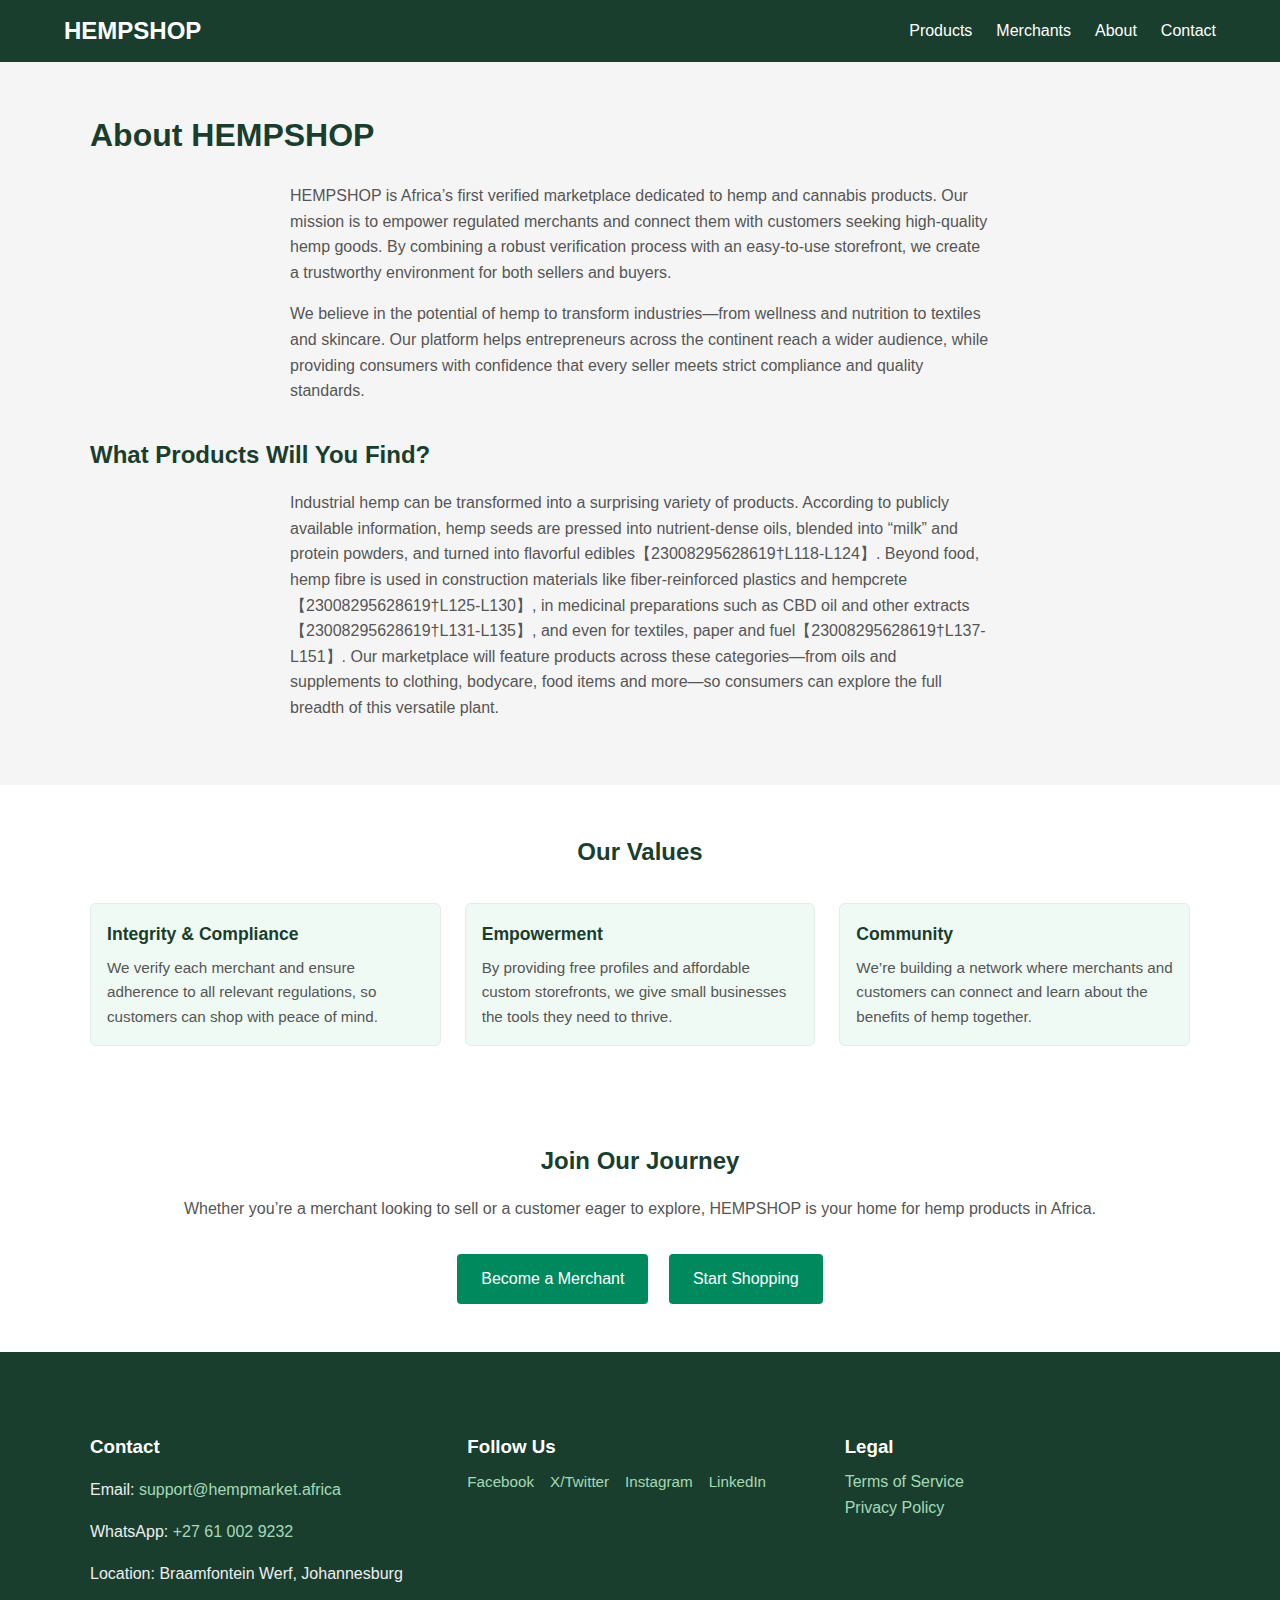
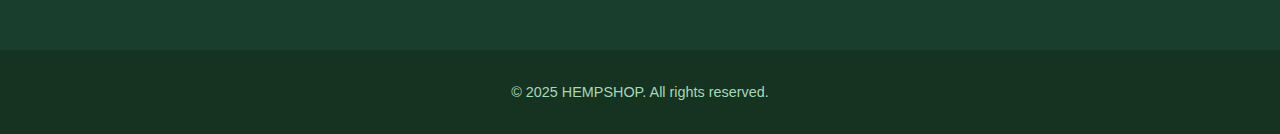
<file: about.html>
<!DOCTYPE html>
<html lang="en">
  <head>
    <meta charset="UTF-8" />
    <meta name="viewport" content="width=device-width, initial-scale=1.0" />
    <title>About HEMPSHOP</title>
    <link rel="stylesheet" href="style.css" />
  </head>
  <body>
    <header>
      <nav class="navbar">
        <div class="logo"><a href="index.html">HEMPSHOP</a></div>
        <button class="nav-toggle" id="nav-toggle" aria-label="Toggle navigation">
          <span></span>
          <span></span>
          <span></span>
        </button>
        <ul class="nav-links">
          <li><a href="customers.html" class="nav-link">Products</a></li>
          <li><a href="merchants.html" class="nav-link">Merchants</a></li>
          <li><a href="about.html" class="nav-link">About</a></li>
          <li><a href="contact.html" class="nav-link">Contact</a></li>
        </ul>
      </nav>
    </header>

    <main>
      <section class="about">
        <div class="container">
          <h1>About HEMPSHOP</h1>
          <p>
            HEMPSHOP is Africa’s first verified marketplace dedicated to hemp and
            cannabis products. Our mission is to empower regulated merchants and
            connect them with customers seeking high‑quality hemp goods. By
            combining a robust verification process with an easy‑to‑use
            storefront, we create a trustworthy environment for both sellers and
            buyers.
          </p>
          <p>
            We believe in the potential of hemp to transform industries—from
            wellness and nutrition to textiles and skincare. Our platform helps
            entrepreneurs across the continent reach a wider audience, while
            providing consumers with confidence that every seller meets strict
            compliance and quality standards.
          </p>
          <h2 style="margin-top:2rem;">What Products Will You Find?</h2>
          <p>
            Industrial hemp can be transformed into a surprising variety of products. According to
            publicly available information, hemp seeds are pressed into nutrient‑dense oils, blended into
            “milk” and protein powders, and turned into flavorful edibles【23008295628619†L118-L124】. Beyond food, hemp fibre is used in
            construction materials like fiber‑reinforced plastics and hempcrete【23008295628619†L125-L130】,
            in medicinal preparations such as CBD oil and other extracts【23008295628619†L131-L135】,
            and even for textiles, paper and fuel【23008295628619†L137-L151】. Our marketplace will feature products across
            these categories—from oils and supplements to clothing, bodycare, food items and more—so consumers can explore the full breadth of this versatile plant.
          </p>
        </div>
      </section>

      <section class="benefits">
        <div class="container">
          <h2>Our Values</h2>
          <ul class="benefit-list">
            <li>
              <strong>Integrity &amp; Compliance</strong>
              <p>
                We verify each merchant and ensure adherence to all relevant
                regulations, so customers can shop with peace of mind.
              </p>
            </li>
            <li>
              <strong>Empowerment</strong>
              <p>
                By providing free profiles and affordable custom storefronts,
                we give small businesses the tools they need to thrive.
              </p>
            </li>
            <li>
              <strong>Community</strong>
              <p>
                We’re building a network where merchants and customers can
                connect and learn about the benefits of hemp together.
              </p>
            </li>
          </ul>
        </div>
      </section>

      <section class="signup">
        <div class="container" style="text-align:center;">
          <h2>Join Our Journey</h2>
          <p>
            Whether you’re a merchant looking to sell or a customer eager to
            explore, HEMPSHOP is your home for hemp products in Africa.
          </p>
          <a href="merchants.html" class="primary-btn">Become a Merchant</a>
          <a href="customers.html" class="primary-btn" style="margin-left:1rem;">Start Shopping</a>
        </div>
      </section>
    </main>

    <!-- Footer -->
    <footer class="footer">
      <div class="container footer-grid">
        <div class="footer-contact">
          <h3>Contact</h3>
          <p>
            Email:
            <a href="mailto:support@hempmarket.africa"
              >support@hempmarket.africa</a
            >
          </p>
          <p>
            WhatsApp:
            <a href="https://wa.me/27610029232">+27 61 002 9232</a>
          </p>
          <p>Location: Braamfontein Werf, Johannesburg</p>
        </div>
        <div class="footer-social">
          <h3>Follow Us</h3>
          <ul class="social-list">
            <li><a href="#">Facebook</a></li>
            <li><a href="#">X/Twitter</a></li>
            <li><a href="#">Instagram</a></li>
            <li><a href="#">LinkedIn</a></li>
          </ul>
        </div>
        <div class="footer-links">
          <h3>Legal</h3>
          <a href="terms.html">Terms of Service</a><br />
          <a href="privacy.html">Privacy Policy</a>
        </div>
      </div>
      <div class="footer-bottom">
        <p>&copy; 2025 HEMPSHOP. All rights reserved.</p>
      </div>
    </footer>
  </body>
</html>
</file>
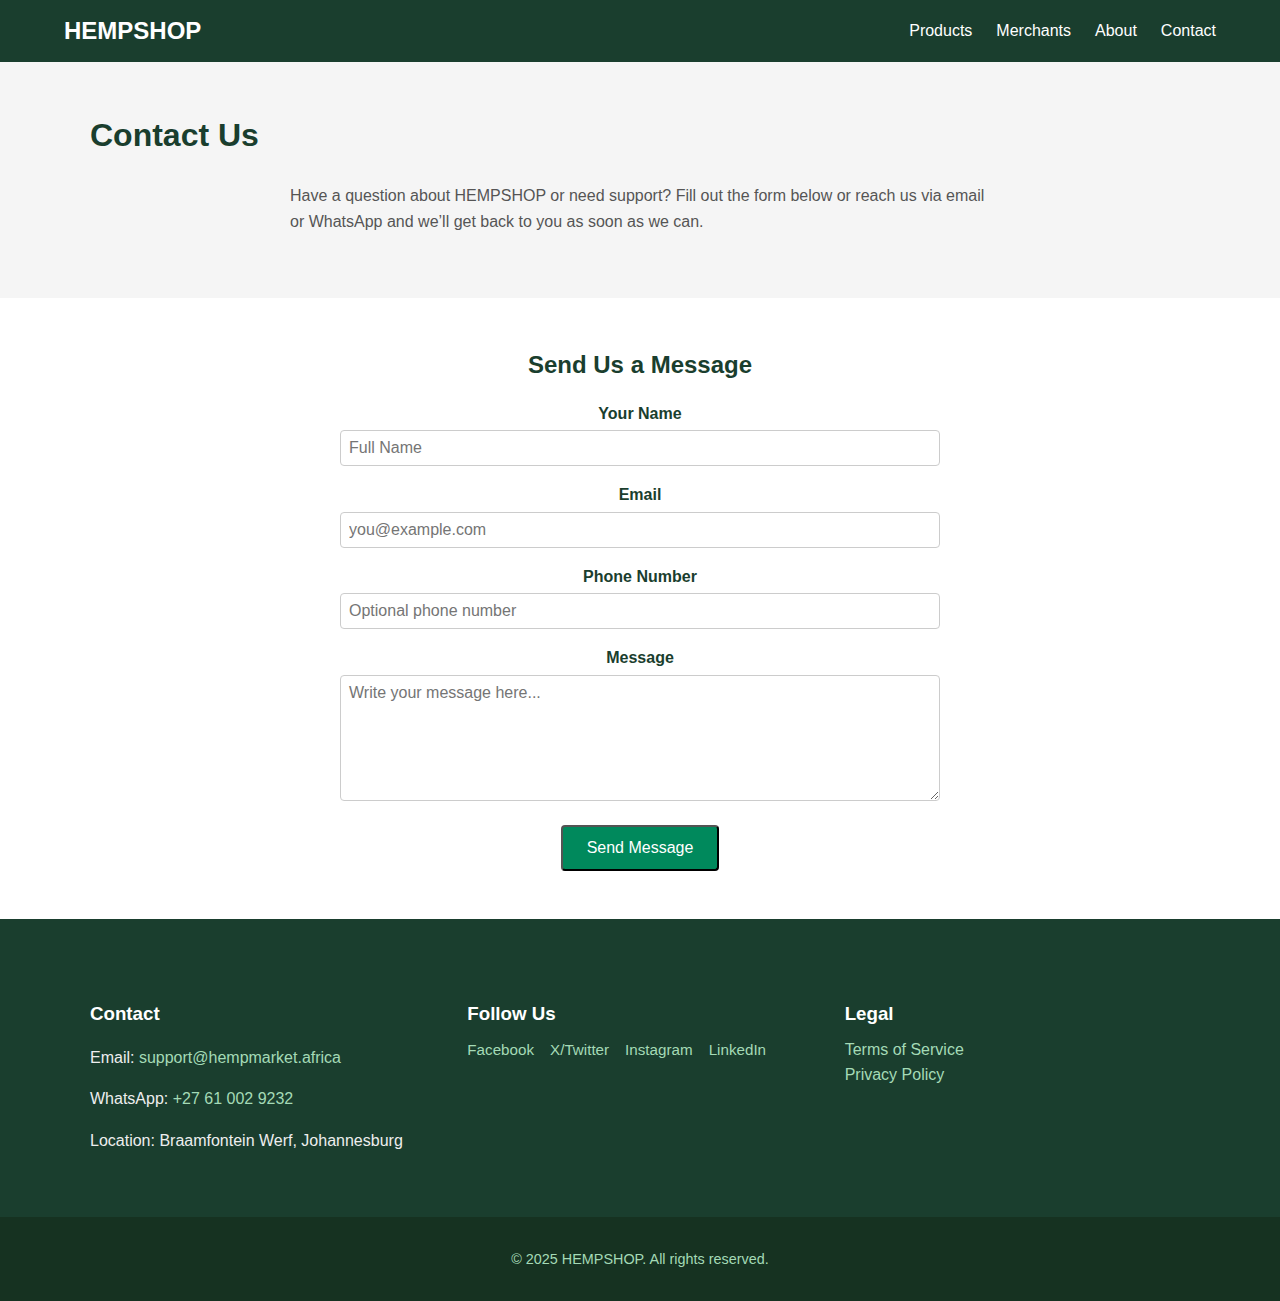
<file: contact.html>
<!DOCTYPE html>
<html lang="en">
  <head>
    <meta charset="UTF-8" />
    <meta name="viewport" content="width=device-width, initial-scale=1.0" />
    <title>Contact Us – HEMPSHOP</title>
    <link rel="stylesheet" href="style.css" />
    <script src="script.js" defer></script>
  </head>
  <body>
    <header>
      <nav class="navbar">
        <div class="logo"><a href="index.html">HEMPSHOP</a></div>
        <button class="nav-toggle" id="nav-toggle" aria-label="Toggle navigation">
          <span></span>
          <span></span>
          <span></span>
        </button>
        <ul class="nav-links">
          <li><a href="customers.html" class="nav-link">Products</a></li>
          <li><a href="merchants.html" class="nav-link">Merchants</a></li>
          <li><a href="about.html" class="nav-link">About</a></li>
          <li><a href="contact.html" class="nav-link">Contact</a></li>
        </ul>
      </nav>
    </header>

    <main>
      <section class="about">
        <div class="container">
          <h1>Contact Us</h1>
          <p>
            Have a question about HEMPSHOP or need support? Fill out the form
            below or reach us via email or WhatsApp and we’ll get back to you
            as soon as we can.
          </p>
        </div>
      </section>

      <section class="signup">
        <div class="container">
          <h2>Send Us a Message</h2>
          <form id="contact-form" style="max-width:600px;margin:0 auto;">
            <div class="form-group">
              <label for="contact-name">Your Name</label>
              <input type="text" id="contact-name" name="name" required placeholder="Full Name" />
            </div>
            <div class="form-group">
              <label for="contact-email">Email</label>
              <input type="email" id="contact-email" name="email" required placeholder="you@example.com" />
            </div>
            <div class="form-group">
              <label for="contact-phone">Phone Number</label>
              <input type="tel" id="contact-phone" name="phone" placeholder="Optional phone number" />
            </div>
            <div class="form-group">
              <label for="contact-message">Message</label>
              <textarea id="contact-message" name="message" required rows="6" placeholder="Write your message here..."></textarea>
            </div>
            <button type="submit" class="primary-btn">Send Message</button>
          </form>
          <div id="contact-success" style="display:none; margin-top:1rem; color:#00895c; font-weight:bold; text-align:center;">
            Thank you! We’ve received your message and will respond soon.
          </div>
        </div>
      </section>
    </main>

    <!-- Footer -->
    <footer class="footer">
      <div class="container footer-grid">
        <div class="footer-contact">
          <h3>Contact</h3>
          <p>
            Email:
            <a href="mailto:support@hempmarket.africa">support@hempmarket.africa</a>
          </p>
          <p>
            WhatsApp:
            <a href="https://wa.me/27610029232">+27 61 002 9232</a>
          </p>
          <p>Location: Braamfontein Werf, Johannesburg</p>
        </div>
        <div class="footer-social">
          <h3>Follow Us</h3>
          <ul class="social-list">
            <li><a href="#">Facebook</a></li>
            <li><a href="#">X/Twitter</a></li>
            <li><a href="#">Instagram</a></li>
            <li><a href="#">LinkedIn</a></li>
          </ul>
        </div>
        <div class="footer-links">
          <h3>Legal</h3>
          <a href="terms.html">Terms of Service</a><br />
          <a href="privacy.html">Privacy Policy</a>
        </div>
      </div>
      <div class="footer-bottom">
        <p>&copy; 2025 HEMPSHOP. All rights reserved.</p>
      </div>
    </footer>
  </body>
</html>
</file>
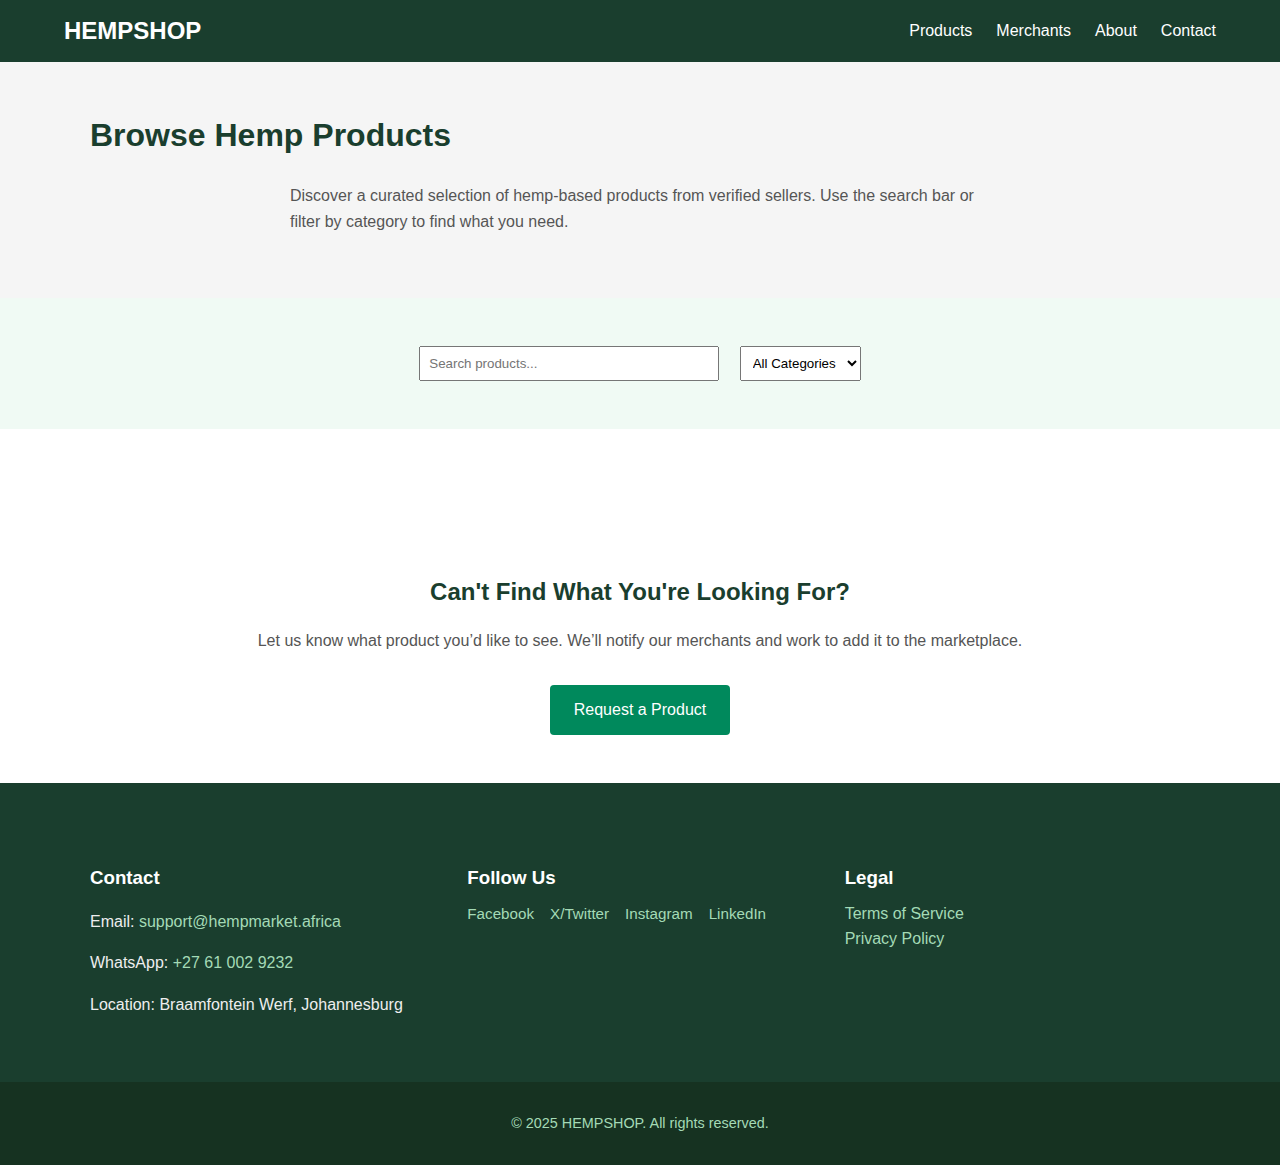
<file: customers.html>
<!DOCTYPE html>
<html lang="en">
  <head>
    <meta charset="UTF-8" />
    <meta name="viewport" content="width=device-width, initial-scale=1.0" />
    <title>HEMPSHOP – Browse Products</title>
    <link rel="stylesheet" href="style.css" />
    <script src="script.js" defer></script>
  </head>
  <body>
    <header>
      <nav class="navbar">
        <div class="logo"><a href="index.html">HEMPSHOP</a></div>
        <button class="nav-toggle" id="nav-toggle" aria-label="Toggle navigation">
          <span></span>
          <span></span>
          <span></span>
        </button>
        <ul class="nav-links">
          <li><a href="customers.html" class="nav-link">Products</a></li>
          <li><a href="merchants.html" class="nav-link">Merchants</a></li>
          <li><a href="about.html" class="nav-link">About</a></li>
          <li><a href="contact.html" class="nav-link">Contact</a></li>
        </ul>
      </nav>
    </header>

    <main>
      <section class="about">
        <div class="container">
          <h1>Browse Hemp Products</h1>
          <p>
            Discover a curated selection of hemp‑based products from verified
            sellers. Use the search bar or filter by category to find what you
            need.
          </p>
        </div>
      </section>

      <!-- Product Search and Filter -->
      <section class="customers-search" style="background-color: #f0faf4;">
        <div class="container" style="text-align:center;">
          <input
            type="text"
            id="product-search"
            placeholder="Search products..."
            style="width: 60%; padding: 0.5rem; margin-right: 1rem; max-width: 300px;"
          />
          <select id="category-filter" style="padding: 0.5rem; max-width: 200px;">
            <option value="all">All Categories</option>
            <option value="Oil">Oils</option>
            <option value="Edibles">Edibles</option>
            <option value="Supplements">Supplements</option>
            <option value="Clothing">Clothing</option>
            <option value="Bodycare">Bodycare</option>
            <option value="Food">Food</option>
          </select>
        </div>
      </section>

      <!-- Product Grid -->
      <section class="products" style="background-color: #fff;">
        <div class="container" id="product-grid" style="display:flex; flex-wrap:wrap; gap:2rem; justify-content:center;">
          <!-- Products will be loaded here via script.js -->
        </div>
      </section>

      <!-- Request Product CTA -->
      <section class="signup">
        <div class="container" style="text-align:center;">
          <h2>Can't Find What You're Looking For?</h2>
          <p>
            Let us know what product you’d like to see. We’ll notify our
            merchants and work to add it to the marketplace.
          </p>
          <a href="product-request.html" class="primary-btn"
            >Request a Product</a
          >
        </div>
      </section>
    </main>

    <!-- Footer -->
    <footer class="footer">
      <div class="container footer-grid">
        <div class="footer-contact">
          <h3>Contact</h3>
          <p>
            Email:
            <a href="mailto:support@hempmarket.africa"
              >support@hempmarket.africa</a
            >
          </p>
          <p>
            WhatsApp:
            <a href="https://wa.me/27610029232">+27 61 002 9232</a>
          </p>
          <p>Location: Braamfontein Werf, Johannesburg</p>
        </div>
        <div class="footer-social">
          <h3>Follow Us</h3>
          <ul class="social-list">
            <li><a href="#">Facebook</a></li>
            <li><a href="#">X/Twitter</a></li>
            <li><a href="#">Instagram</a></li>
            <li><a href="#">LinkedIn</a></li>
          </ul>
        </div>
        <div class="footer-links">
          <h3>Legal</h3>
          <a href="terms.html">Terms of Service</a><br />
          <a href="privacy.html">Privacy Policy</a>
        </div>
      </div>
      <div class="footer-bottom">
        <p>&copy; 2025 HEMPSHOP. All rights reserved.</p>
      </div>
    </footer>
  </body>
</html>
</file>
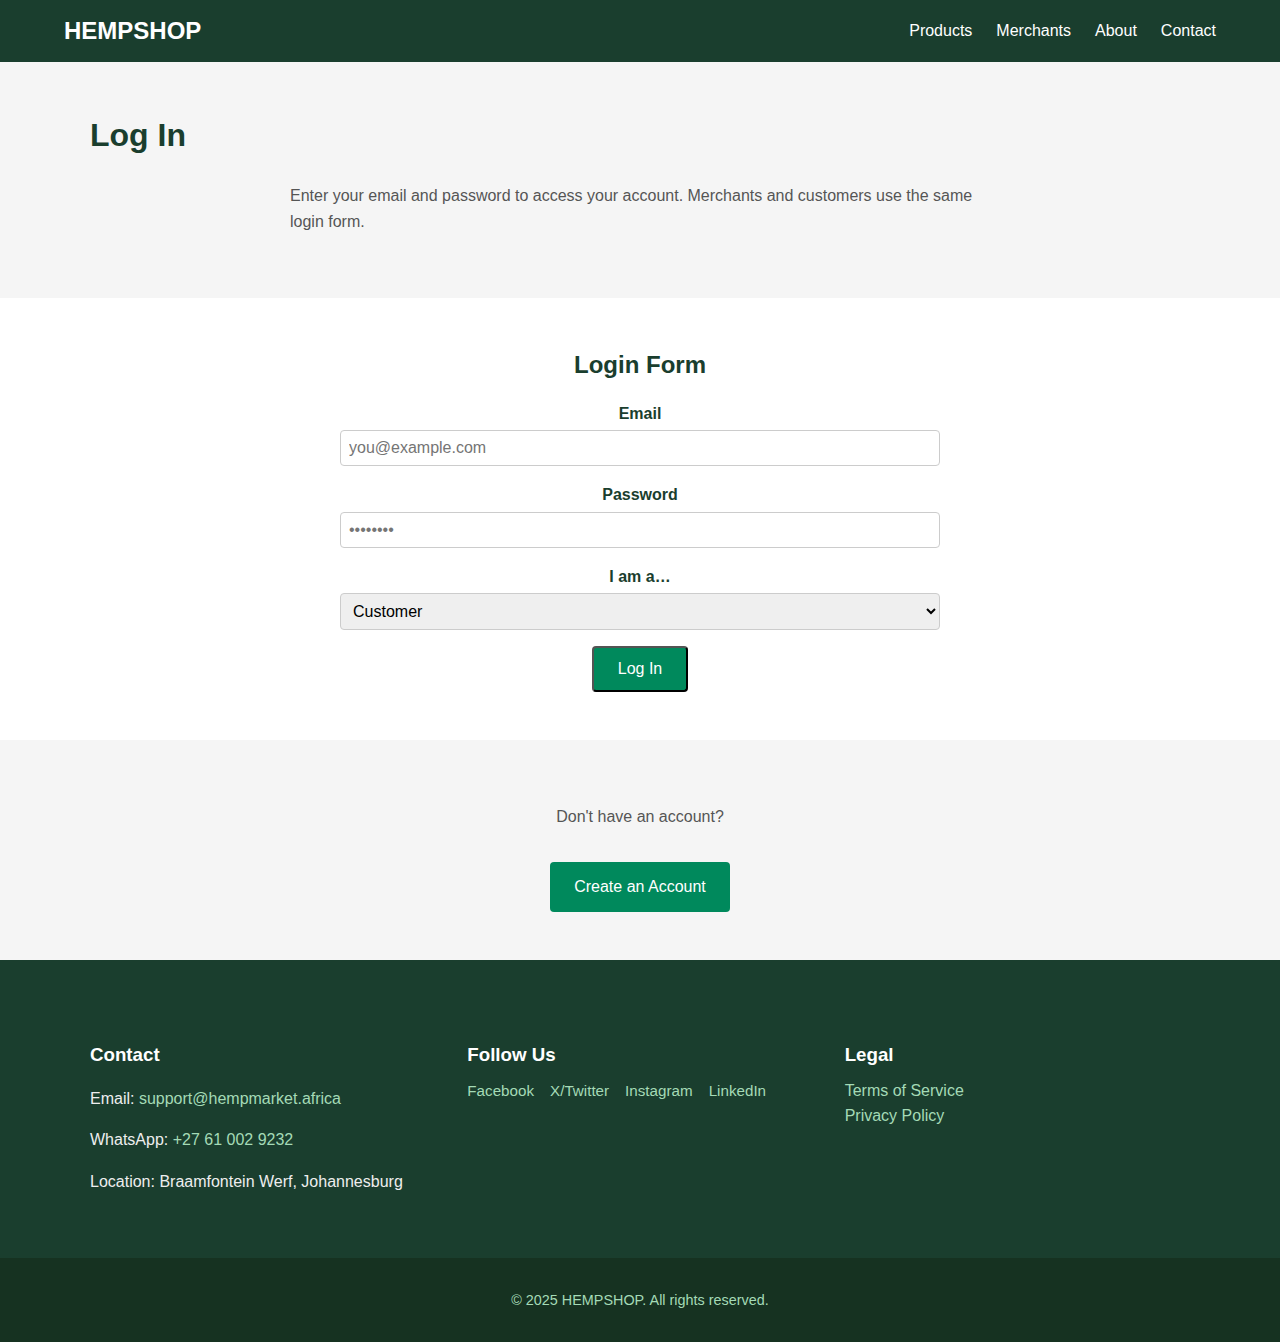
<file: login.html>
<!DOCTYPE html>
<html lang="en">
  <head>
    <meta charset="UTF-8" />
    <meta name="viewport" content="width=device-width, initial-scale=1.0" />
    <title>Login – HEMPSHOP</title>
    <link rel="stylesheet" href="style.css" />
    <script src="script.js" defer></script>
  </head>
  <body>
    <header>
      <nav class="navbar">
        <div class="logo"><a href="index.html">HEMPSHOP</a></div>
        <button class="nav-toggle" id="nav-toggle" aria-label="Toggle navigation">
          <span></span>
          <span></span>
          <span></span>
        </button>
        <ul class="nav-links">
          <li><a href="customers.html" class="nav-link">Products</a></li>
          <li><a href="merchants.html" class="nav-link">Merchants</a></li>
          <li><a href="about.html" class="nav-link">About</a></li>
          <li><a href="contact.html" class="nav-link">Contact</a></li>
        </ul>
      </nav>
    </header>
    <main>
      <section class="about">
        <div class="container">
          <h1>Log In</h1>
          <p>
            Enter your email and password to access your account. Merchants and
            customers use the same login form.
          </p>
        </div>
      </section>
      <section class="signup">
        <div class="container">
          <h2>Login Form</h2>
          <form id="login-form-global" style="max-width:600px;margin:0 auto;">
            <div class="form-group">
              <label for="login-global-email">Email</label>
              <input type="email" id="login-global-email" name="email" required placeholder="you@example.com" />
            </div>
            <div class="form-group">
              <label for="login-global-password">Password</label>
              <input type="password" id="login-global-password" name="password" required placeholder="••••••••" />
            </div>
            <div class="form-group">
              <label for="login-global-role">I am a…</label>
              <select id="login-global-role" name="role" required>
                <option value="Customer">Customer</option>
                <option value="Merchant">Merchant</option>
              </select>
            </div>
            <button type="submit" class="primary-btn">Log In</button>
          </form>
          <div id="login-global-success" style="display:none; margin-top:1rem; color:#00895c; font-weight:bold; text-align:center;">
            Login successful! Welcome back.
          </div>
          <div id="login-global-error" style="display:none; margin-top:1rem; color:#c0392b; font-weight:bold; text-align:center;">
            Invalid credentials. Please try again.
          </div>
        </div>
      </section>
      <section class="signup" style="background-color:#f5f5f5;">
        <div class="container" style="text-align:center;">
          <p>Don't have an account?</p>
          <a href="signup.html" class="primary-btn">Create an Account</a>
        </div>
      </section>
    </main>
    <footer class="footer">
      <div class="container footer-grid">
        <div class="footer-contact">
          <h3>Contact</h3>
          <p>
            Email:
            <a href="mailto:support@hempmarket.africa">support@hempmarket.africa</a>
          </p>
          <p>
            WhatsApp:
            <a href="https://wa.me/27610029232">+27 61 002 9232</a>
          </p>
          <p>Location: Braamfontein Werf, Johannesburg</p>
        </div>
        <div class="footer-social">
          <h3>Follow Us</h3>
          <ul class="social-list">
            <li><a href="#">Facebook</a></li>
            <li><a href="#">X/Twitter</a></li>
            <li><a href="#">Instagram</a></li>
            <li><a href="#">LinkedIn</a></li>
          </ul>
        </div>
        <div class="footer-links">
          <h3>Legal</h3>
          <a href="terms.html">Terms of Service</a><br />
          <a href="privacy.html">Privacy Policy</a>
        </div>
      </div>
      <div class="footer-bottom">
        <p>&copy; 2025 HEMPSHOP. All rights reserved.</p>
      </div>
    </footer>
  </body>
</html>
</file>
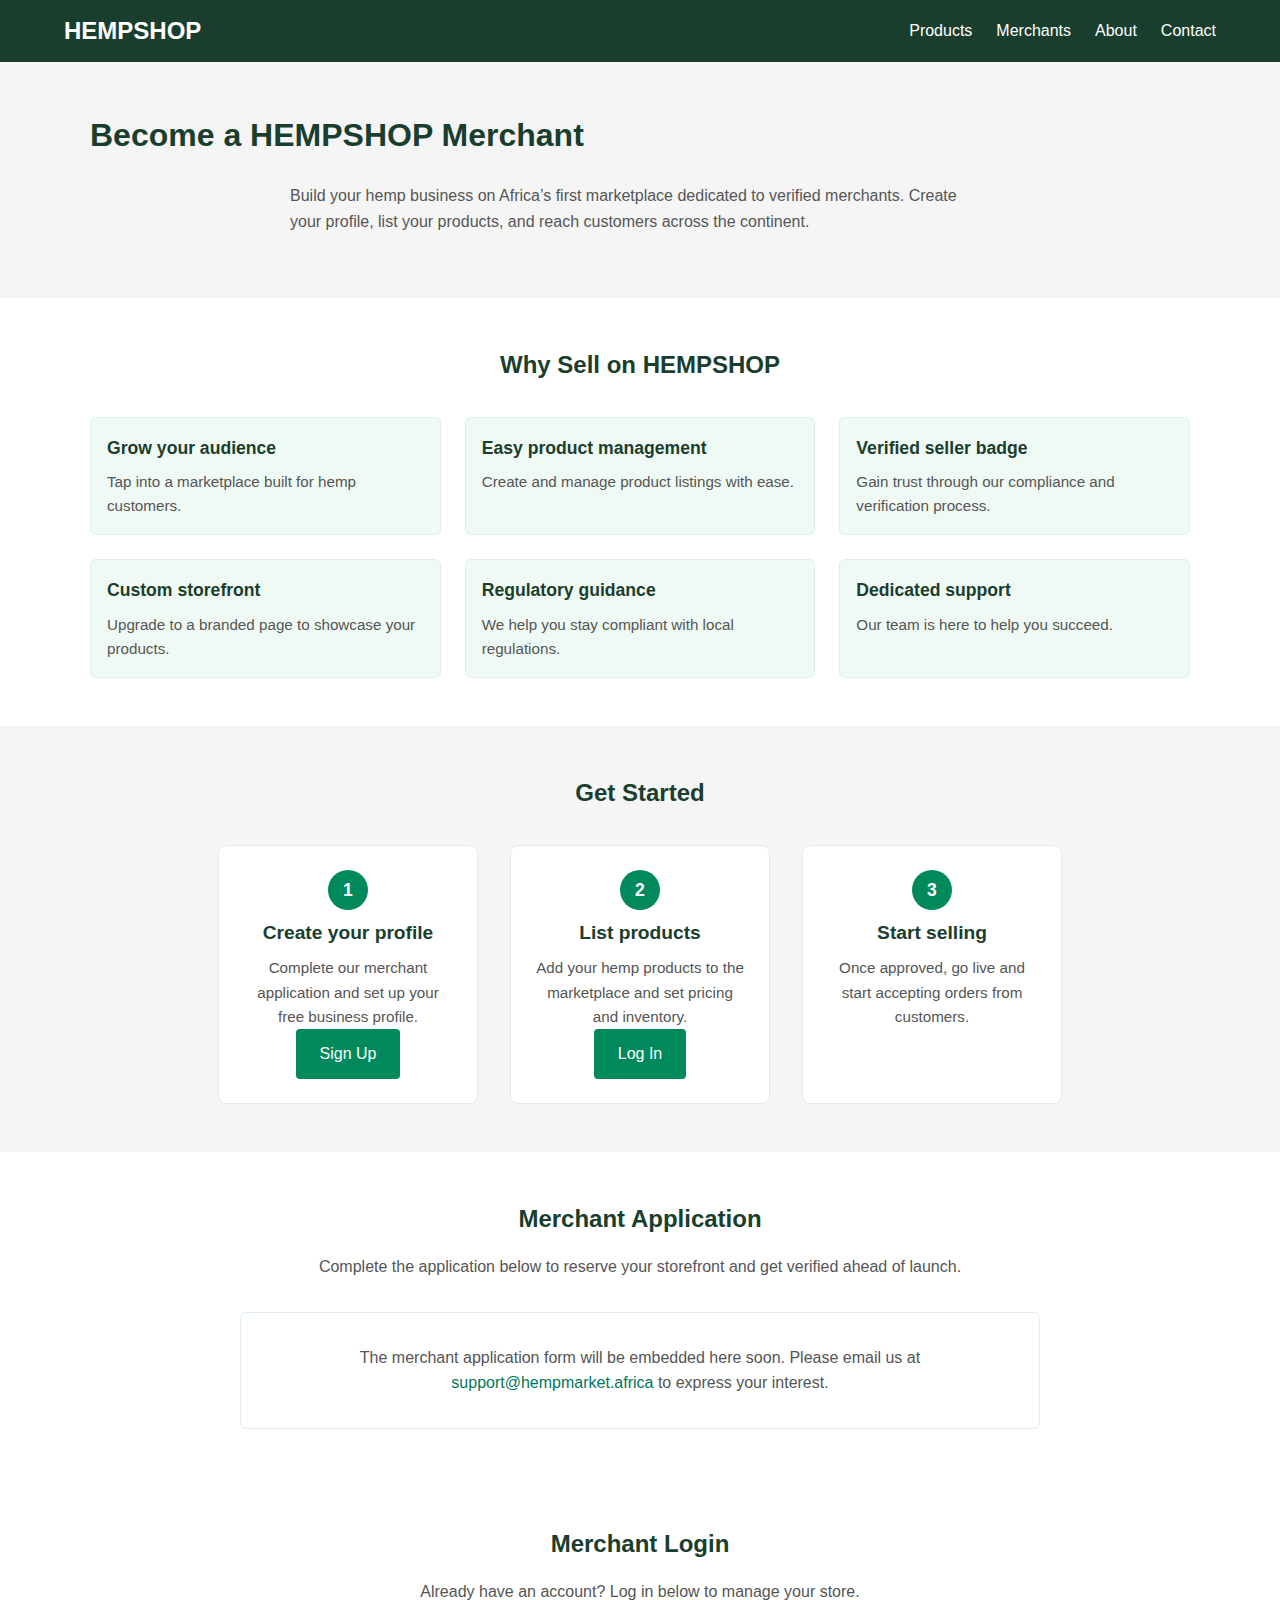
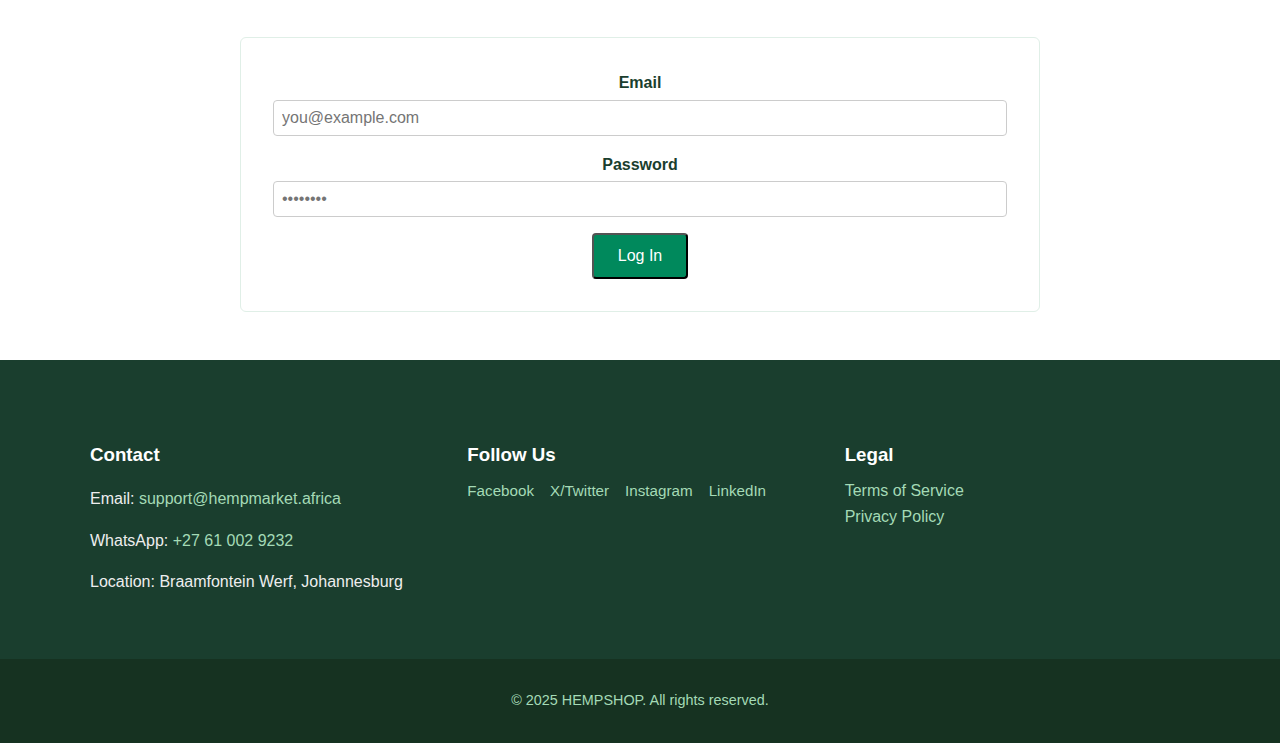
<file: merchants.html>
<!DOCTYPE html>
<html lang="en">
  <head>
    <meta charset="UTF-8" />
    <meta name="viewport" content="width=device-width, initial-scale=1.0" />
    <title>HEMPSHOP – For Merchants</title>
    <link rel="stylesheet" href="style.css" />
    <script src="script.js" defer></script>
  </head>
  <body>
    <header>
      <nav class="navbar">
        <div class="logo"><a href="index.html">HEMPSHOP</a></div>
        <button class="nav-toggle" id="nav-toggle" aria-label="Toggle navigation">
          <span></span>
          <span></span>
          <span></span>
        </button>
        <ul class="nav-links">
          <li><a href="customers.html" class="nav-link">Products</a></li>
          <li><a href="merchants.html" class="nav-link">Merchants</a></li>
          <li><a href="about.html" class="nav-link">About</a></li>
          <li><a href="contact.html" class="nav-link">Contact</a></li>
        </ul>
      </nav>
    </header>

    <main>
      <!-- Hero/Intro Section -->
      <section class="about">
        <div class="container">
          <h1>Become a HEMPSHOP Merchant</h1>
          <p>
            Build your hemp business on Africa’s first marketplace dedicated to
            verified merchants. Create your profile, list your products, and
            reach customers across the continent.
          </p>
        </div>
      </section>

      <!-- Merchant Benefits Section -->
      <section class="benefits">
        <div class="container">
          <h2>Why Sell on HEMPSHOP</h2>
          <ul class="benefit-list">
            <li>
              <strong>Grow your audience</strong>
              <p>Tap into a marketplace built for hemp customers.</p>
            </li>
            <li>
              <strong>Easy product management</strong>
              <p>Create and manage product listings with ease.</p>
            </li>
            <li>
              <strong>Verified seller badge</strong>
              <p>Gain trust through our compliance and verification process.</p>
            </li>
            <li>
              <strong>Custom storefront</strong>
              <p>Upgrade to a branded page to showcase your products.</p>
            </li>
            <li>
              <strong>Regulatory guidance</strong>
              <p>We help you stay compliant with local regulations.</p>
            </li>
            <li>
              <strong>Dedicated support</strong>
              <p>Our team is here to help you succeed.</p>
            </li>
          </ul>
        </div>
      </section>

      <!-- Get Started Section -->
      <section class="verified">
        <div class="container">
          <h2>Get Started</h2>
          <div class="steps">
            <div class="step">
              <span class="step-number">1</span>
              <h3>Create your profile</h3>
              <p>
                Complete our merchant application and set up your free business
                profile.
              </p>
              <p><a href="#signup" class="primary-btn">Sign Up</a></p>
            </div>
            <div class="step">
              <span class="step-number">2</span>
              <h3>List products</h3>
              <p>
                Add your hemp products to the marketplace and set pricing and
                inventory.
              </p>
              <p><a href="#login" class="primary-btn">Log In</a></p>
            </div>
            <div class="step">
              <span class="step-number">3</span>
              <h3>Start selling</h3>
              <p>
                Once approved, go live and start accepting orders from
                customers.
              </p>
            </div>
          </div>
        </div>
      </section>

      <!-- Merchant Sign-Up Form -->
      <section class="signup" id="signup">
        <div class="container">
          <h2>Merchant Application</h2>
          <p>
            Complete the application below to reserve your storefront and get
            verified ahead of launch.
          </p>
          <div class="form-wrapper">
            <p style="padding: 2rem; margin: 0;">
              The merchant application form will be embedded here soon. Please
              email us at
              <a href="mailto:support@hempmarket.africa"
                >support@hempmarket.africa</a
              >
              to express your interest.
            </p>
          </div>
        </div>
      </section>

      <!-- Merchant Login Form -->
      <section class="signup" id="login">
        <div class="container">
          <h2>Merchant Login</h2>
          <p>Already have an account? Log in below to manage your store.</p>
          <div class="form-wrapper">
            <form id="merchant-login-form" class="login-form" style="padding: 2rem;">
              <div class="form-group">
                <label for="merchant-login-email">Email</label>
                <input type="email" id="merchant-login-email" name="email" required placeholder="you@example.com" />
              </div>
              <div class="form-group">
                <label for="merchant-login-password">Password</label>
                <input type="password" id="merchant-login-password" name="password" required placeholder="••••••••" />
              </div>
              <button type="submit" class="primary-btn">Log In</button>
            </form>
            <div id="merchant-login-success" style="display:none; margin-top:1rem; color:#00895c; font-weight:bold; text-align:center;">
              Successfully logged in. Welcome back!
            </div>
            <div id="merchant-login-error" style="display:none; margin-top:1rem; color:#c0392b; font-weight:bold; text-align:center;">
              Invalid credentials. Please try again.
            </div>
          </div>
        </div>
      </section>
    </main>

    <!-- Footer -->
    <footer class="footer">
      <div class="container footer-grid">
        <div class="footer-contact">
          <h3>Contact</h3>
          <p>
            Email:
            <a href="mailto:support@hempmarket.africa"
              >support@hempmarket.africa</a
            >
          </p>
          <p>
            WhatsApp:
            <a href="https://wa.me/27610029232">+27 61 002 9232</a>
          </p>
          <p>Location: Braamfontein Werf, Johannesburg</p>
        </div>
        <div class="footer-social">
          <h3>Follow Us</h3>
          <ul class="social-list">
            <li><a href="#">Facebook</a></li>
            <li><a href="#">X/Twitter</a></li>
            <li><a href="#">Instagram</a></li>
            <li><a href="#">LinkedIn</a></li>
          </ul>
        </div>
        <div class="footer-links">
          <h3>Legal</h3>
          <a href="terms.html">Terms of Service</a><br />
          <a href="privacy.html">Privacy Policy</a>
        </div>
      </div>
      <div class="footer-bottom">
        <p>&copy; 2025 HEMPSHOP. All rights reserved.</p>
      </div>
    </footer>
  </body>
</html>
</file>
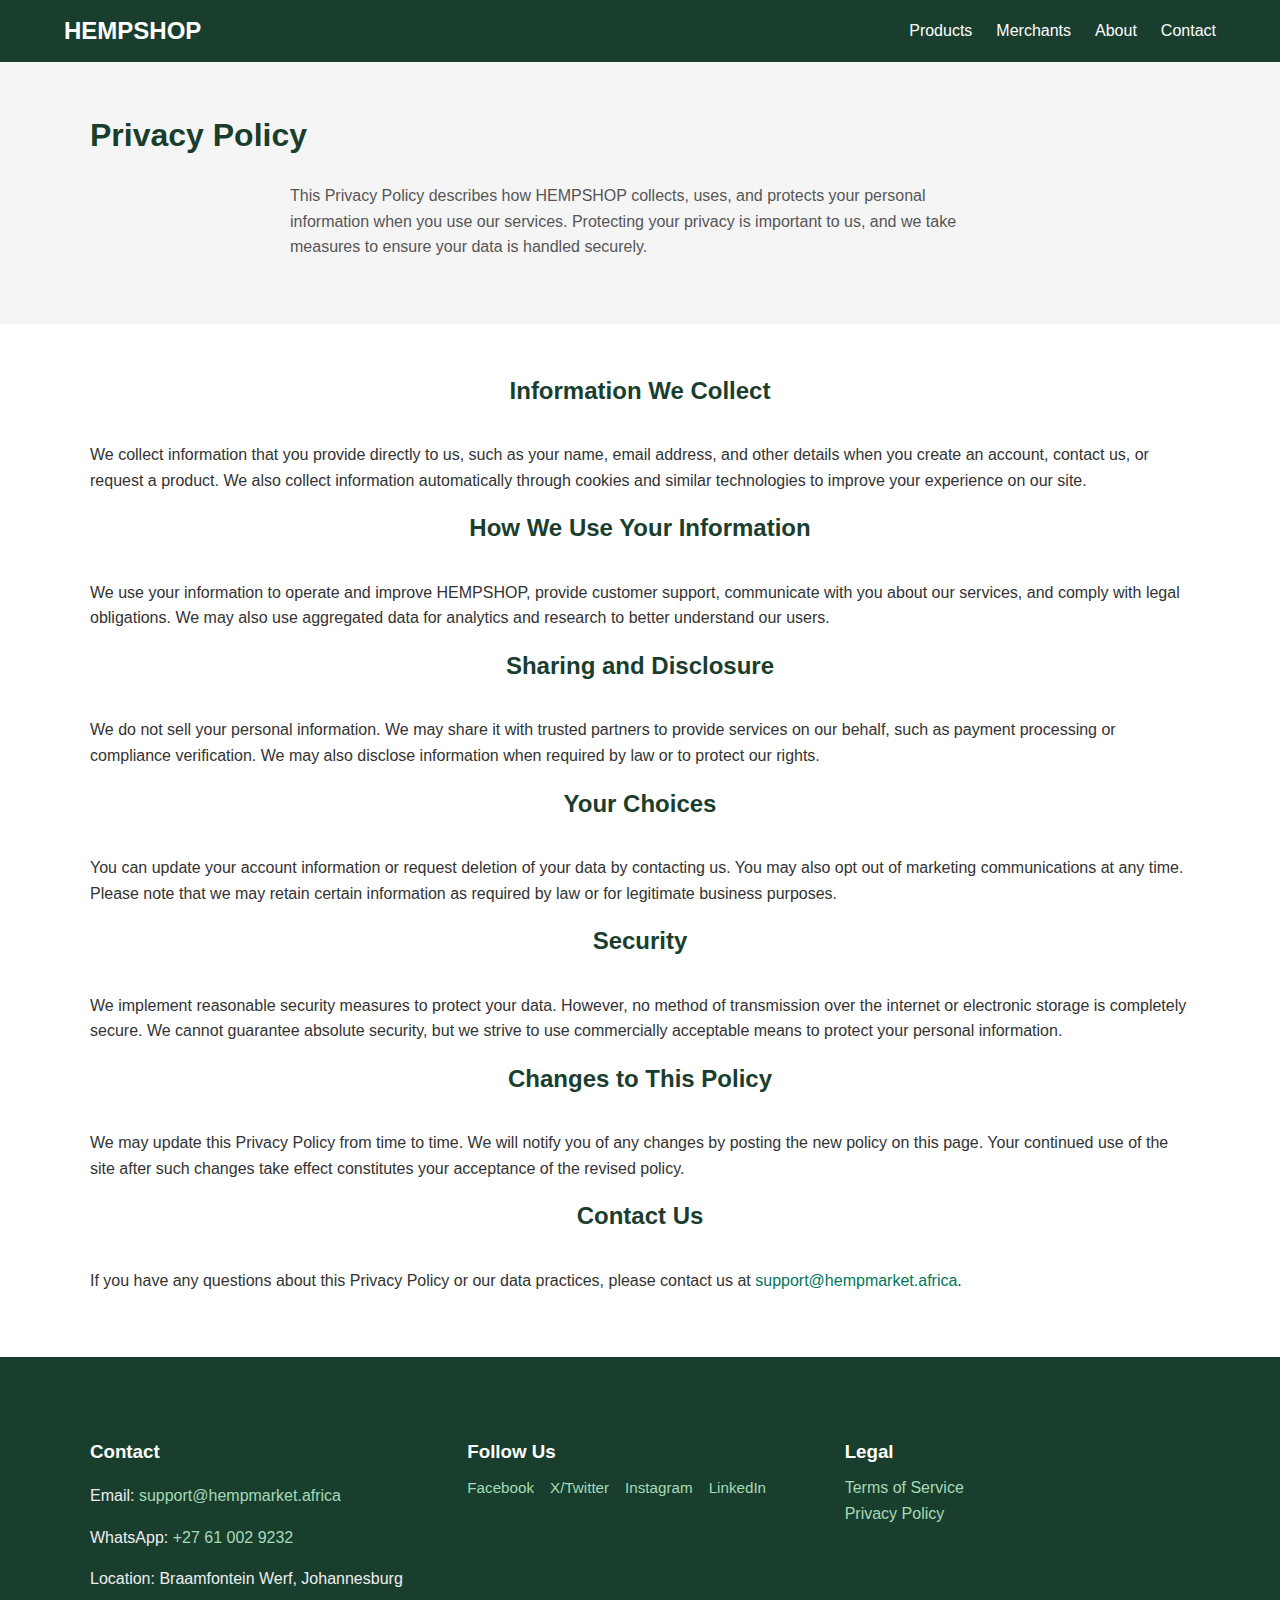
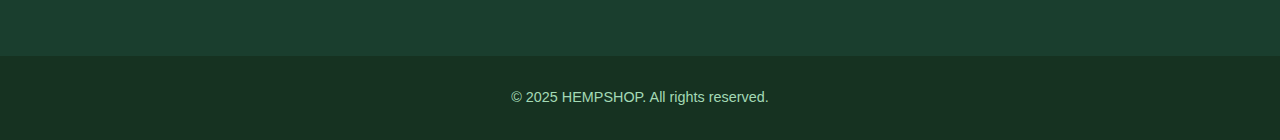
<file: privacy.html>
<!DOCTYPE html>
<html lang="en">
  <head>
    <meta charset="UTF-8" />
    <meta name="viewport" content="width=device-width, initial-scale=1.0" />
    <title>Privacy Policy – HEMPSHOP</title>
    <link rel="stylesheet" href="style.css" />
  </head>
  <body>
    <header>
      <nav class="navbar">
        <div class="logo"><a href="index.html">HEMPSHOP</a></div>
        <button class="nav-toggle" id="nav-toggle" aria-label="Toggle navigation">
          <span></span>
          <span></span>
          <span></span>
        </button>
        <ul class="nav-links">
          <li><a href="customers.html" class="nav-link">Products</a></li>
          <li><a href="merchants.html" class="nav-link">Merchants</a></li>
          <li><a href="about.html" class="nav-link">About</a></li>
          <li><a href="contact.html" class="nav-link">Contact</a></li>
        </ul>
      </nav>
    </header>
    <main>
      <section class="about">
        <div class="container">
          <h1>Privacy Policy</h1>
          <p>
            This Privacy Policy describes how HEMPSHOP collects, uses, and
            protects your personal information when you use our services.
            Protecting your privacy is important to us, and we take measures
            to ensure your data is handled securely.
          </p>
        </div>
      </section>
      <section class="benefits">
        <div class="container">
          <h2>Information We Collect</h2>
          <p>
            We collect information that you provide directly to us, such as
            your name, email address, and other details when you create an
            account, contact us, or request a product. We also collect
            information automatically through cookies and similar technologies
            to improve your experience on our site.
          </p>
          <h2>How We Use Your Information</h2>
          <p>
            We use your information to operate and improve HEMPSHOP, provide
            customer support, communicate with you about our services, and
            comply with legal obligations. We may also use aggregated data
            for analytics and research to better understand our users.
          </p>
          <h2>Sharing and Disclosure</h2>
          <p>
            We do not sell your personal information. We may share it with
            trusted partners to provide services on our behalf, such as
            payment processing or compliance verification. We may also
            disclose information when required by law or to protect our
            rights.
          </p>
          <h2>Your Choices</h2>
          <p>
            You can update your account information or request deletion of
            your data by contacting us. You may also opt out of marketing
            communications at any time. Please note that we may retain
            certain information as required by law or for legitimate business
            purposes.
          </p>
          <h2>Security</h2>
          <p>
            We implement reasonable security measures to protect your data.
            However, no method of transmission over the internet or electronic
            storage is completely secure. We cannot guarantee absolute
            security, but we strive to use commercially acceptable means to
            protect your personal information.
          </p>
          <h2>Changes to This Policy</h2>
          <p>
            We may update this Privacy Policy from time to time. We will
            notify you of any changes by posting the new policy on this
            page. Your continued use of the site after such changes take
            effect constitutes your acceptance of the revised policy.
          </p>
          <h2>Contact Us</h2>
          <p>
            If you have any questions about this Privacy Policy or our data
            practices, please contact us at
            <a href="mailto:support@hempmarket.africa">support@hempmarket.africa</a>.
          </p>
        </div>
      </section>
    </main>
    <footer class="footer">
      <div class="container footer-grid">
        <div class="footer-contact">
          <h3>Contact</h3>
          <p>
            Email:
            <a href="mailto:support@hempmarket.africa">support@hempmarket.africa</a>
          </p>
          <p>
            WhatsApp:
            <a href="https://wa.me/27610029232">+27 61 002 9232</a>
          </p>
          <p>Location: Braamfontein Werf, Johannesburg</p>
        </div>
        <div class="footer-social">
          <h3>Follow Us</h3>
          <ul class="social-list">
            <li><a href="#">Facebook</a></li>
            <li><a href="#">X/Twitter</a></li>
            <li><a href="#">Instagram</a></li>
            <li><a href="#">LinkedIn</a></li>
          </ul>
        </div>
        <div class="footer-links">
          <h3>Legal</h3>
          <a href="terms.html">Terms of Service</a><br />
          <a href="privacy.html">Privacy Policy</a>
        </div>
      </div>
      <div class="footer-bottom">
        <p>&copy; 2025 HEMPSHOP. All rights reserved.</p>
      </div>
    </footer>
  </body>
</html>
</file>
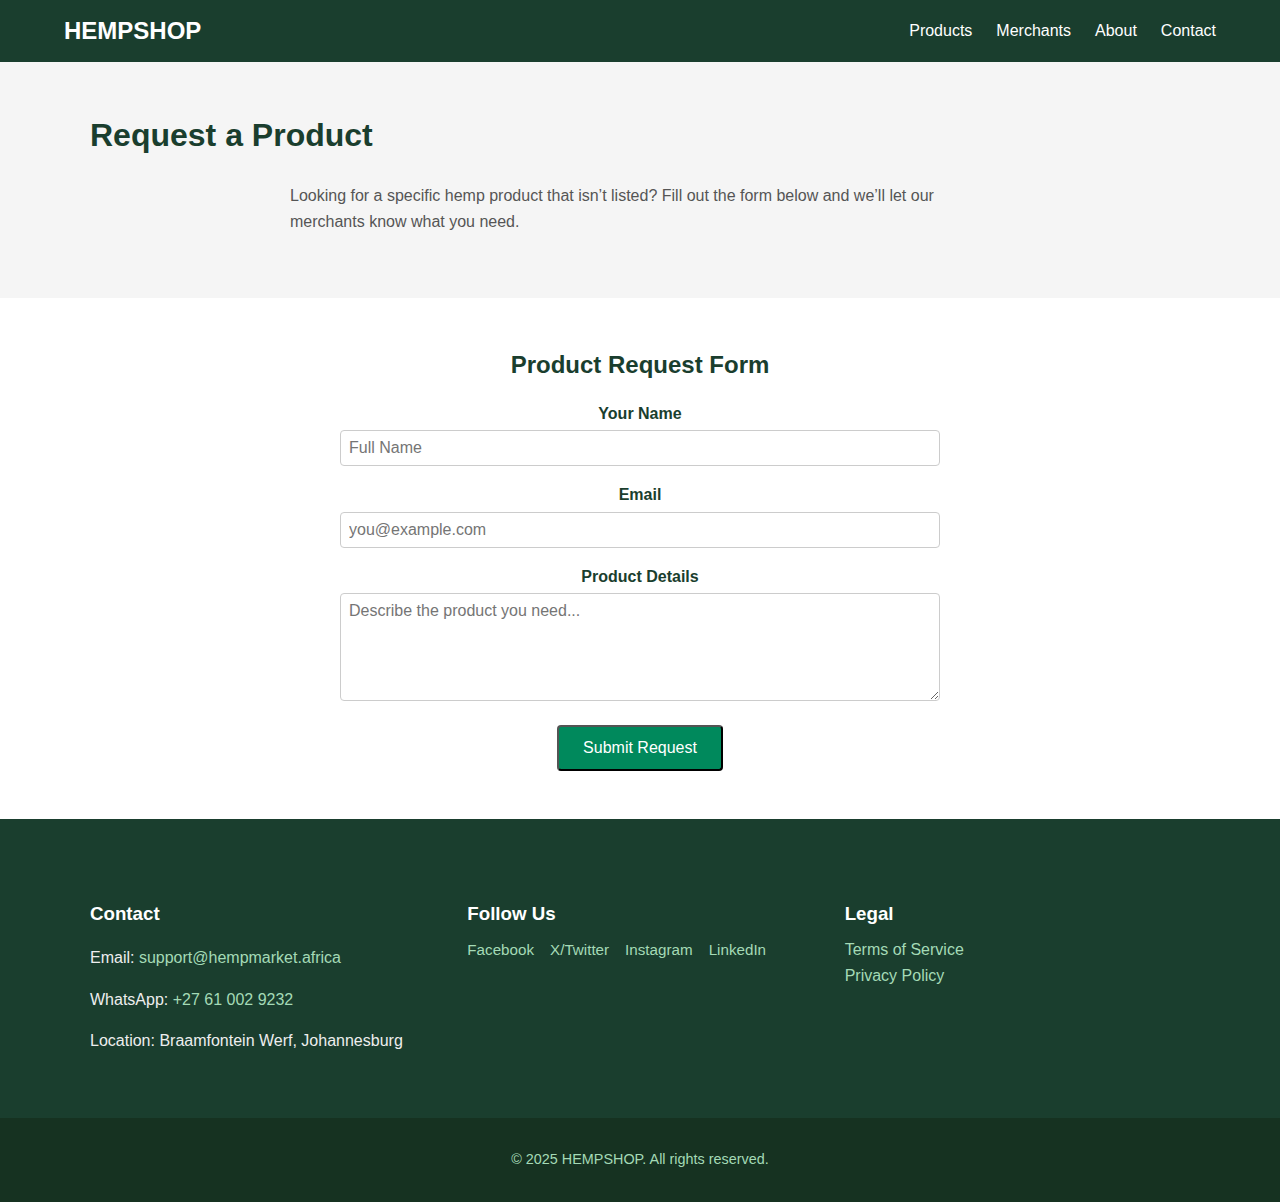
<file: product-request.html>
<!DOCTYPE html>
<html lang="en">
  <head>
    <meta charset="UTF-8" />
    <meta name="viewport" content="width=device-width, initial-scale=1.0" />
    <title>HEMPSHOP – Request a Product</title>
    <link rel="stylesheet" href="style.css" />
    <script src="script.js" defer></script>
  </head>
  <body>
    <header>
      <nav class="navbar">
        <div class="logo"><a href="index.html">HEMPSHOP</a></div>
        <button class="nav-toggle" id="nav-toggle" aria-label="Toggle navigation">
          <span></span>
          <span></span>
          <span></span>
        </button>
        <ul class="nav-links">
          <li><a href="customers.html" class="nav-link">Products</a></li>
          <li><a href="merchants.html" class="nav-link">Merchants</a></li>
          <li><a href="about.html" class="nav-link">About</a></li>
          <li><a href="contact.html" class="nav-link">Contact</a></li>
        </ul>
      </nav>
    </header>

    <main>
      <section class="about">
        <div class="container">
          <h1>Request a Product</h1>
          <p>
            Looking for a specific hemp product that isn’t listed? Fill out the
            form below and we’ll let our merchants know what you need.
          </p>
        </div>
      </section>

      <section class="signup">
        <div class="container">
          <h2>Product Request Form</h2>
          <form id="request-form" style="max-width:600px;margin:0 auto;">
            <div class="form-group">
              <label for="req-name">Your Name</label>
              <input type="text" id="req-name" name="name" required placeholder="Full Name" />
            </div>
            <div class="form-group">
              <label for="req-email">Email</label>
              <input type="email" id="req-email" name="email" required placeholder="you@example.com" />
            </div>
            <div class="form-group">
              <label for="req-details">Product Details</label>
              <textarea id="req-details" name="details" required rows="5" placeholder="Describe the product you need..."></textarea>
            </div>
            <button type="submit" class="primary-btn">Submit Request</button>
          </form>
          <div id="request-success" style="display:none; margin-top:1rem; color:#00895c; font-weight:bold; text-align:center;">
            Thank you! Your request has been received. We'll let our merchants
            know.
          </div>
        </div>
      </section>
    </main>

    <!-- Footer -->
    <footer class="footer">
      <div class="container footer-grid">
        <div class="footer-contact">
          <h3>Contact</h3>
          <p>
            Email:
            <a href="mailto:support@hempmarket.africa"
              >support@hempmarket.africa</a
            >
          </p>
          <p>
            WhatsApp:
            <a href="https://wa.me/27610029232">+27 61 002 9232</a>
          </p>
          <p>Location: Braamfontein Werf, Johannesburg</p>
        </div>
        <div class="footer-social">
          <h3>Follow Us</h3>
          <ul class="social-list">
            <li><a href="#">Facebook</a></li>
            <li><a href="#">X/Twitter</a></li>
            <li><a href="#">Instagram</a></li>
            <li><a href="#">LinkedIn</a></li>
          </ul>
        </div>
        <div class="footer-links">
          <h3>Legal</h3>
          <a href="terms.html">Terms of Service</a><br />
          <a href="privacy.html">Privacy Policy</a>
        </div>
      </div>
      <div class="footer-bottom">
        <p>&copy; 2025 HEMPSHOP. All rights reserved.</p>
      </div>
    </footer>
  </body>
</html>
</file>
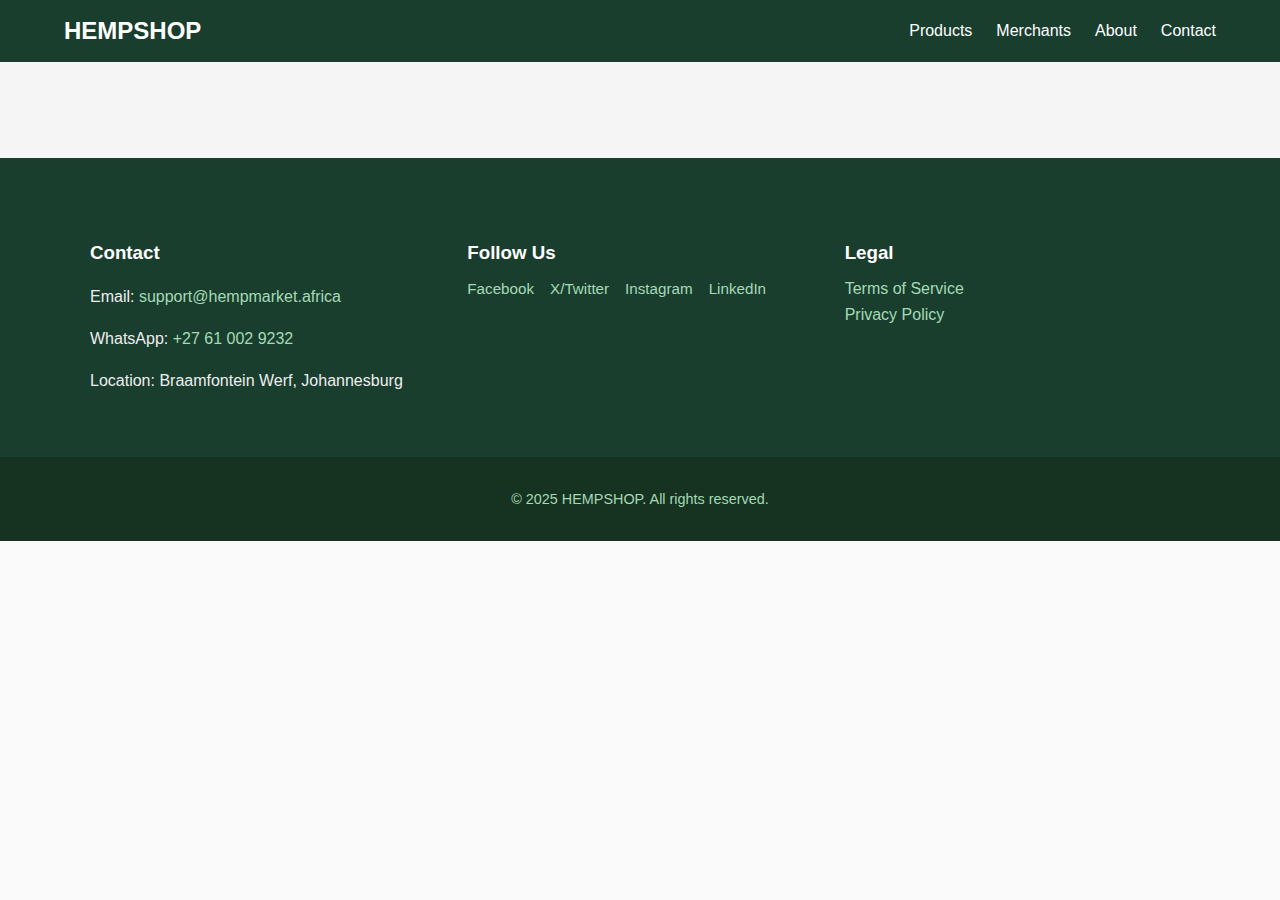
<file: product.html>
<!DOCTYPE html>
<html lang="en">
  <head>
    <meta charset="UTF-8" />
    <meta name="viewport" content="width=device-width, initial-scale=1.0" />
    <title>Product Details – HEMPSHOP</title>
    <link rel="stylesheet" href="style.css" />
    <script src="script.js" defer></script>
  </head>
  <body>
    <header>
      <nav class="navbar">
        <div class="logo"><a href="index.html">HEMPSHOP</a></div>
        <button class="nav-toggle" id="nav-toggle" aria-label="Toggle navigation">
          <span></span>
          <span></span>
          <span></span>
        </button>
        <ul class="nav-links">
          <li><a href="customers.html" class="nav-link">Products</a></li>
          <li><a href="merchants.html" class="nav-link">Merchants</a></li>
          <li><a href="about.html" class="nav-link">About</a></li>
          <li><a href="contact.html" class="nav-link">Contact</a></li>
        </ul>
      </nav>
    </header>
    <main>
      <section class="about">
        <div class="container" id="product-details">
          <!-- Product details will be loaded here -->
        </div>
      </section>
    </main>
    <footer class="footer">
      <div class="container footer-grid">
        <div class="footer-contact">
          <h3>Contact</h3>
          <p>
            Email:
            <a href="mailto:support@hempmarket.africa">support@hempmarket.africa</a>
          </p>
          <p>
            WhatsApp:
            <a href="https://wa.me/27610029232">+27 61 002 9232</a>
          </p>
          <p>Location: Braamfontein Werf, Johannesburg</p>
        </div>
        <div class="footer-social">
          <h3>Follow Us</h3>
          <ul class="social-list">
            <li><a href="#">Facebook</a></li>
            <li><a href="#">X/Twitter</a></li>
            <li><a href="#">Instagram</a></li>
            <li><a href="#">LinkedIn</a></li>
          </ul>
        </div>
        <div class="footer-links">
          <h3>Legal</h3>
          <a href="terms.html">Terms of Service</a><br />
          <a href="privacy.html">Privacy Policy</a>
        </div>
      </div>
      <div class="footer-bottom">
        <p>&copy; 2025 HEMPSHOP. All rights reserved.</p>
      </div>
    </footer>
  </body>
</html>
</file>
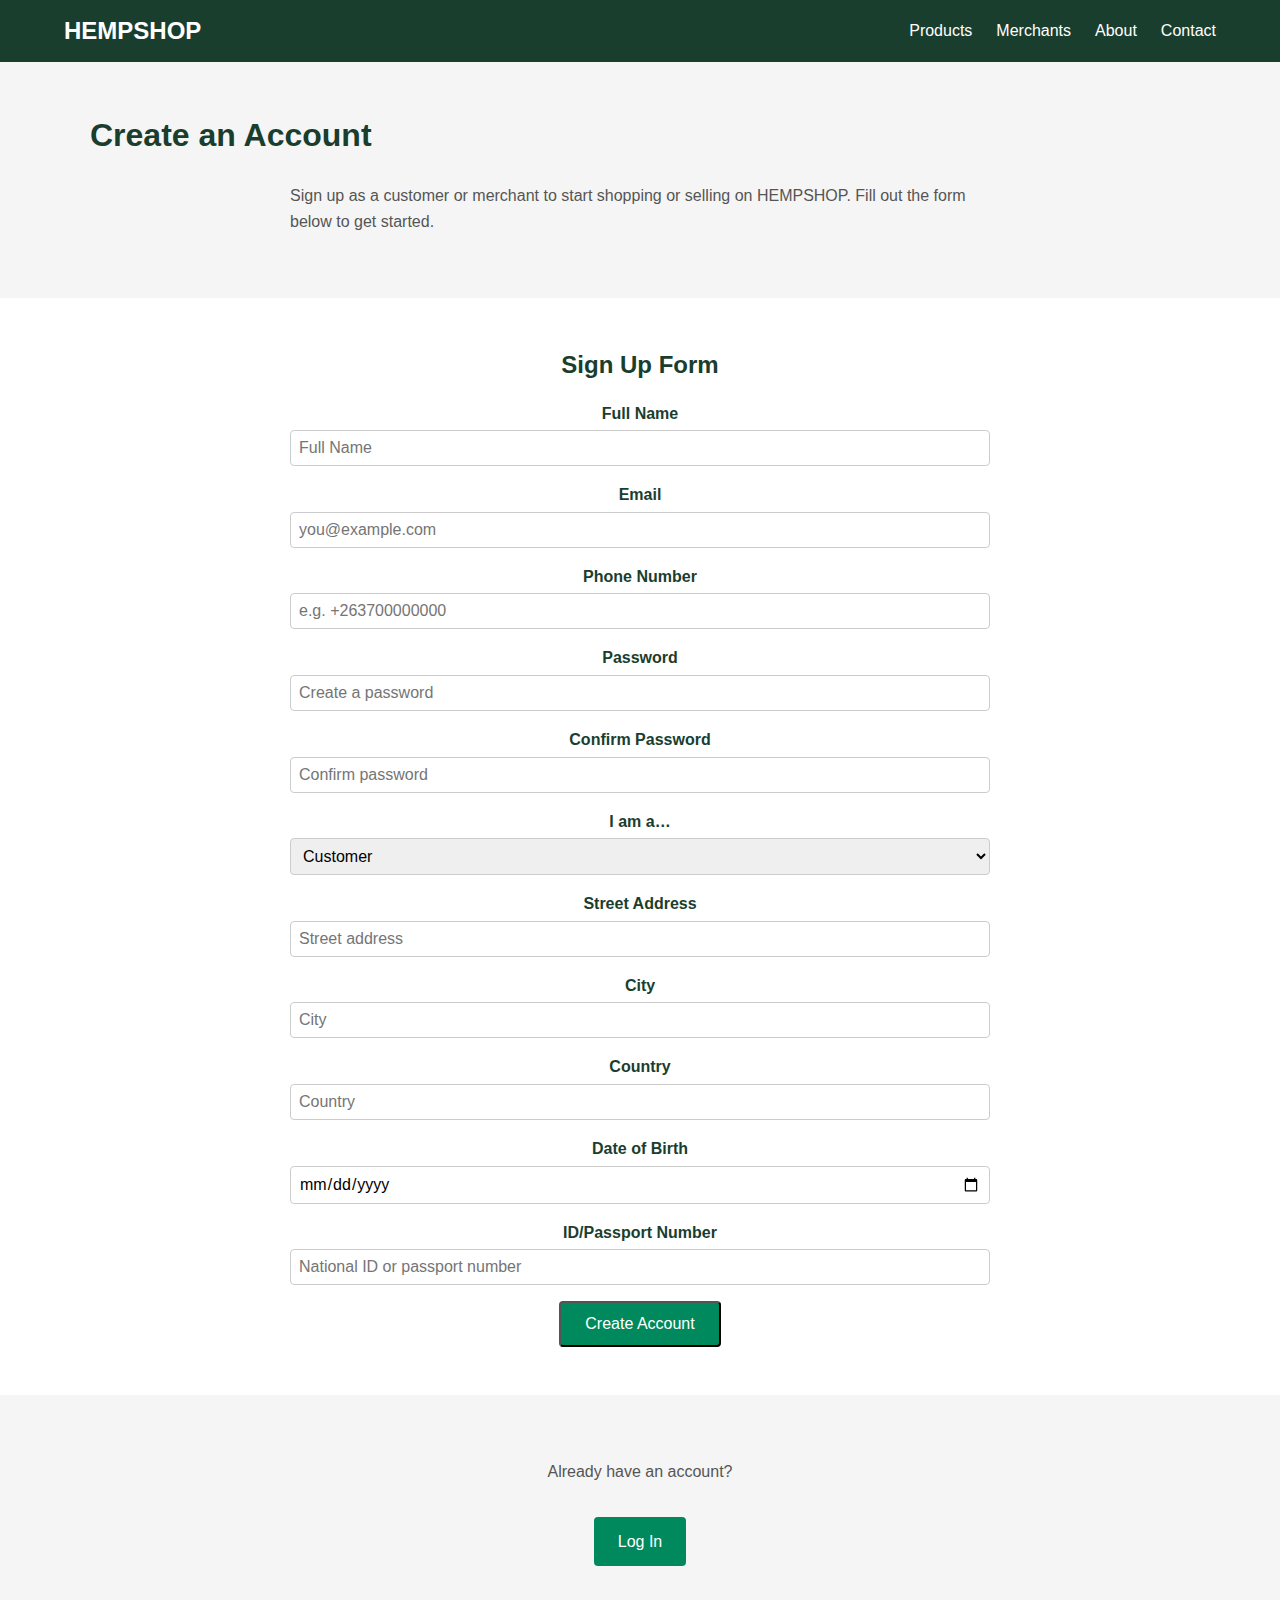
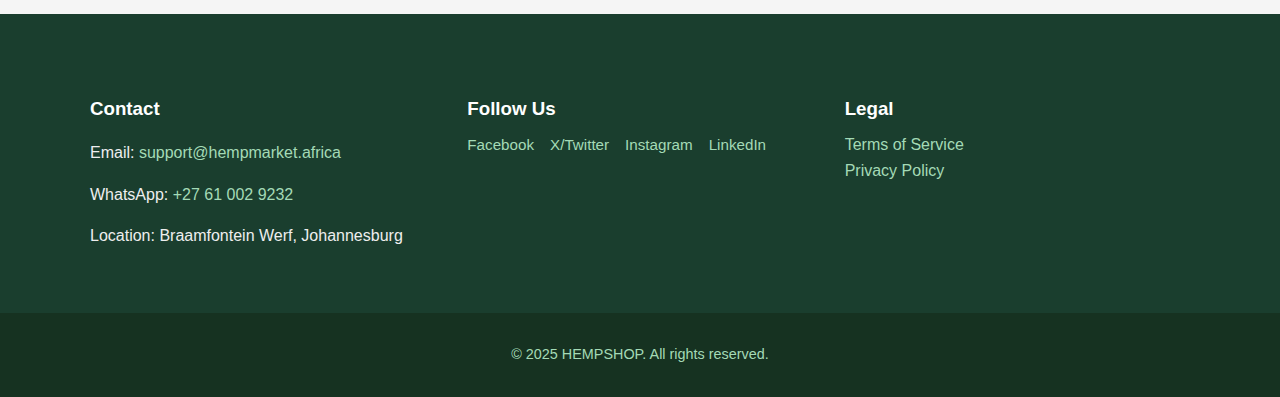
<file: signup.html>
<!DOCTYPE html>
<html lang="en">
  <head>
    <meta charset="UTF-8" />
    <meta name="viewport" content="width=device-width, initial-scale=1.0" />
    <title>Sign Up – HEMPSHOP</title>
    <link rel="stylesheet" href="style.css" />
    <script src="script.js" defer></script>
  </head>
  <body>
    <header>
      <nav class="navbar">
        <div class="logo"><a href="index.html">HEMPSHOP</a></div>
        <button class="nav-toggle" id="nav-toggle" aria-label="Toggle navigation">
          <span></span>
          <span></span>
          <span></span>
        </button>
        <ul class="nav-links">
          <li><a href="customers.html" class="nav-link">Products</a></li>
          <li><a href="merchants.html" class="nav-link">Merchants</a></li>
          <li><a href="about.html" class="nav-link">About</a></li>
          <li><a href="contact.html" class="nav-link">Contact</a></li>
        </ul>
      </nav>
    </header>
    <main>
      <section class="about">
        <div class="container">
          <h1>Create an Account</h1>
          <p>
            Sign up as a customer or merchant to start shopping or selling on
            HEMPSHOP. Fill out the form below to get started.
          </p>
        </div>
      </section>
      <section class="signup">
        <div class="container">
          <h2>Sign Up Form</h2>
          <!-- Sign up form collects detailed info for customers and merchants -->
          <form id="signup-form" style="max-width:700px;margin:0 auto;">
            <!-- General information -->
            <div class="form-group">
              <label for="signup-name">Full Name</label>
              <input type="text" id="signup-name" name="name" required placeholder="Full Name" />
            </div>
            <div class="form-group">
              <label for="signup-email">Email</label>
              <input type="email" id="signup-email" name="email" required placeholder="you@example.com" />
            </div>
            <div class="form-group">
              <label for="signup-phone">Phone Number</label>
              <input type="tel" id="signup-phone" name="phone" required placeholder="e.g. +263700000000" />
            </div>
            <div class="form-group">
              <label for="signup-password">Password</label>
              <input type="password" id="signup-password" name="password" required placeholder="Create a password" />
            </div>
            <div class="form-group">
              <label for="signup-confirm">Confirm Password</label>
              <input type="password" id="signup-confirm" name="confirmPassword" required placeholder="Confirm password" />
            </div>
            <div class="form-group">
              <label for="signup-role">I am a…</label>
              <!-- Attach inline onchange handler to ensure the correct fields display when the role changes -->
              <select id="signup-role" name="role" required onchange="toggleSignupRole()">
                <option value="Customer">Customer</option>
                <option value="Merchant">Merchant</option>
              </select>
            </div>
            <!-- Customer specific fields -->
            <div id="customer-fields">
              <div class="form-group">
                <label for="customer-address">Street Address</label>
                <input type="text" id="customer-address" name="address" placeholder="Street address" />
              </div>
              <div class="form-group">
                <label for="customer-city">City</label>
                <input type="text" id="customer-city" name="city" placeholder="City" />
              </div>
              <div class="form-group">
                <label for="customer-country">Country</label>
                <input type="text" id="customer-country" name="country" placeholder="Country" />
              </div>
          <div class="form-group">
            <label for="customer-dob">Date of Birth</label>
            <input type="date" id="customer-dob" name="dob" />
          </div>
          <div class="form-group">
            <label for="customer-id-number">ID/Passport Number</label>
            <input type="text" id="customer-id-number" name="idNumber" placeholder="National ID or passport number" />
          </div>
            </div>
            <!-- Merchant specific fields -->
            <div id="merchant-fields" style="display:none;">
              <div class="form-group">
                <label for="business-name">Business Name</label>
                <input type="text" id="business-name" name="businessName" placeholder="Your business name" />
              </div>
              <div class="form-group">
                <label for="business-phone">Business Phone</label>
                <input type="tel" id="business-phone" name="businessPhone" placeholder="Business phone number" />
              </div>
              <div class="form-group">
                <label for="business-address">Business Address</label>
                <input type="text" id="business-address" name="businessAddress" placeholder="Business address" />
              </div>
              <div class="form-group">
                <label for="license-number">License/Reg Number</label>
                <input type="text" id="license-number" name="licenseNumber" placeholder="Regulatory license number" />
              </div>
              <div class="form-group">
                <label for="tax-id">Tax/Business Registration ID</label>
                <input type="text" id="tax-id" name="taxId" placeholder="Tax or business ID number" />
              </div>
              <div class="form-group">
                <label for="business-website">Business Website</label>
                <input type="url" id="business-website" name="businessWebsite" placeholder="https://yourbusiness.com" />
              </div>
              <div class="form-group">
                <label for="business-desc">Business Description</label>
                <textarea id="business-desc" name="businessDescription" rows="4" placeholder="Describe your business"></textarea>
              </div>
              <div class="form-group">
                <label for="business-category">Primary Product Category</label>
                <select id="business-category" name="businessCategory">
                  <option value="Oil">Oil</option>
                  <option value="Edibles">Edibles</option>
                  <option value="Supplements">Supplements</option>
                  <option value="Clothing">Clothing</option>
                  <option value="Bodycare">Bodycare</option>
                  <option value="Food">Food</option>
                </select>
              </div>
            </div>
            <button type="submit" class="primary-btn">Create Account</button>
          </form>
          <div id="signup-success" style="display:none; margin-top:1rem; color:#00895c; font-weight:bold; text-align:center;">
            Thank you for signing up! Your account has been created (demo only).
          </div>
        </div>
      </section>
      <section class="signup" style="background-color:#f5f5f5;">
        <div class="container" style="text-align:center;">
          <p>Already have an account?</p>
          <a href="login.html" class="primary-btn">Log In</a>
        </div>
      </section>
    </main>
    <footer class="footer">
      <div class="container footer-grid">
        <div class="footer-contact">
          <h3>Contact</h3>
          <p>
            Email:
            <a href="mailto:support@hempmarket.africa">support@hempmarket.africa</a>
          </p>
          <p>
            WhatsApp:
            <a href="https://wa.me/27610029232">+27 61 002 9232</a>
          </p>
          <p>Location: Braamfontein Werf, Johannesburg</p>
        </div>
        <div class="footer-social">
          <h3>Follow Us</h3>
          <ul class="social-list">
            <li><a href="#">Facebook</a></li>
            <li><a href="#">X/Twitter</a></li>
            <li><a href="#">Instagram</a></li>
            <li><a href="#">LinkedIn</a></li>
          </ul>
        </div>
        <div class="footer-links">
          <h3>Legal</h3>
          <a href="terms.html">Terms of Service</a><br />
          <a href="privacy.html">Privacy Policy</a>
        </div>
      </div>
      <div class="footer-bottom">
        <p>&copy; 2025 HEMPSHOP. All rights reserved.</p>
      </div>
    </footer>
  </body>
</html>
</file>
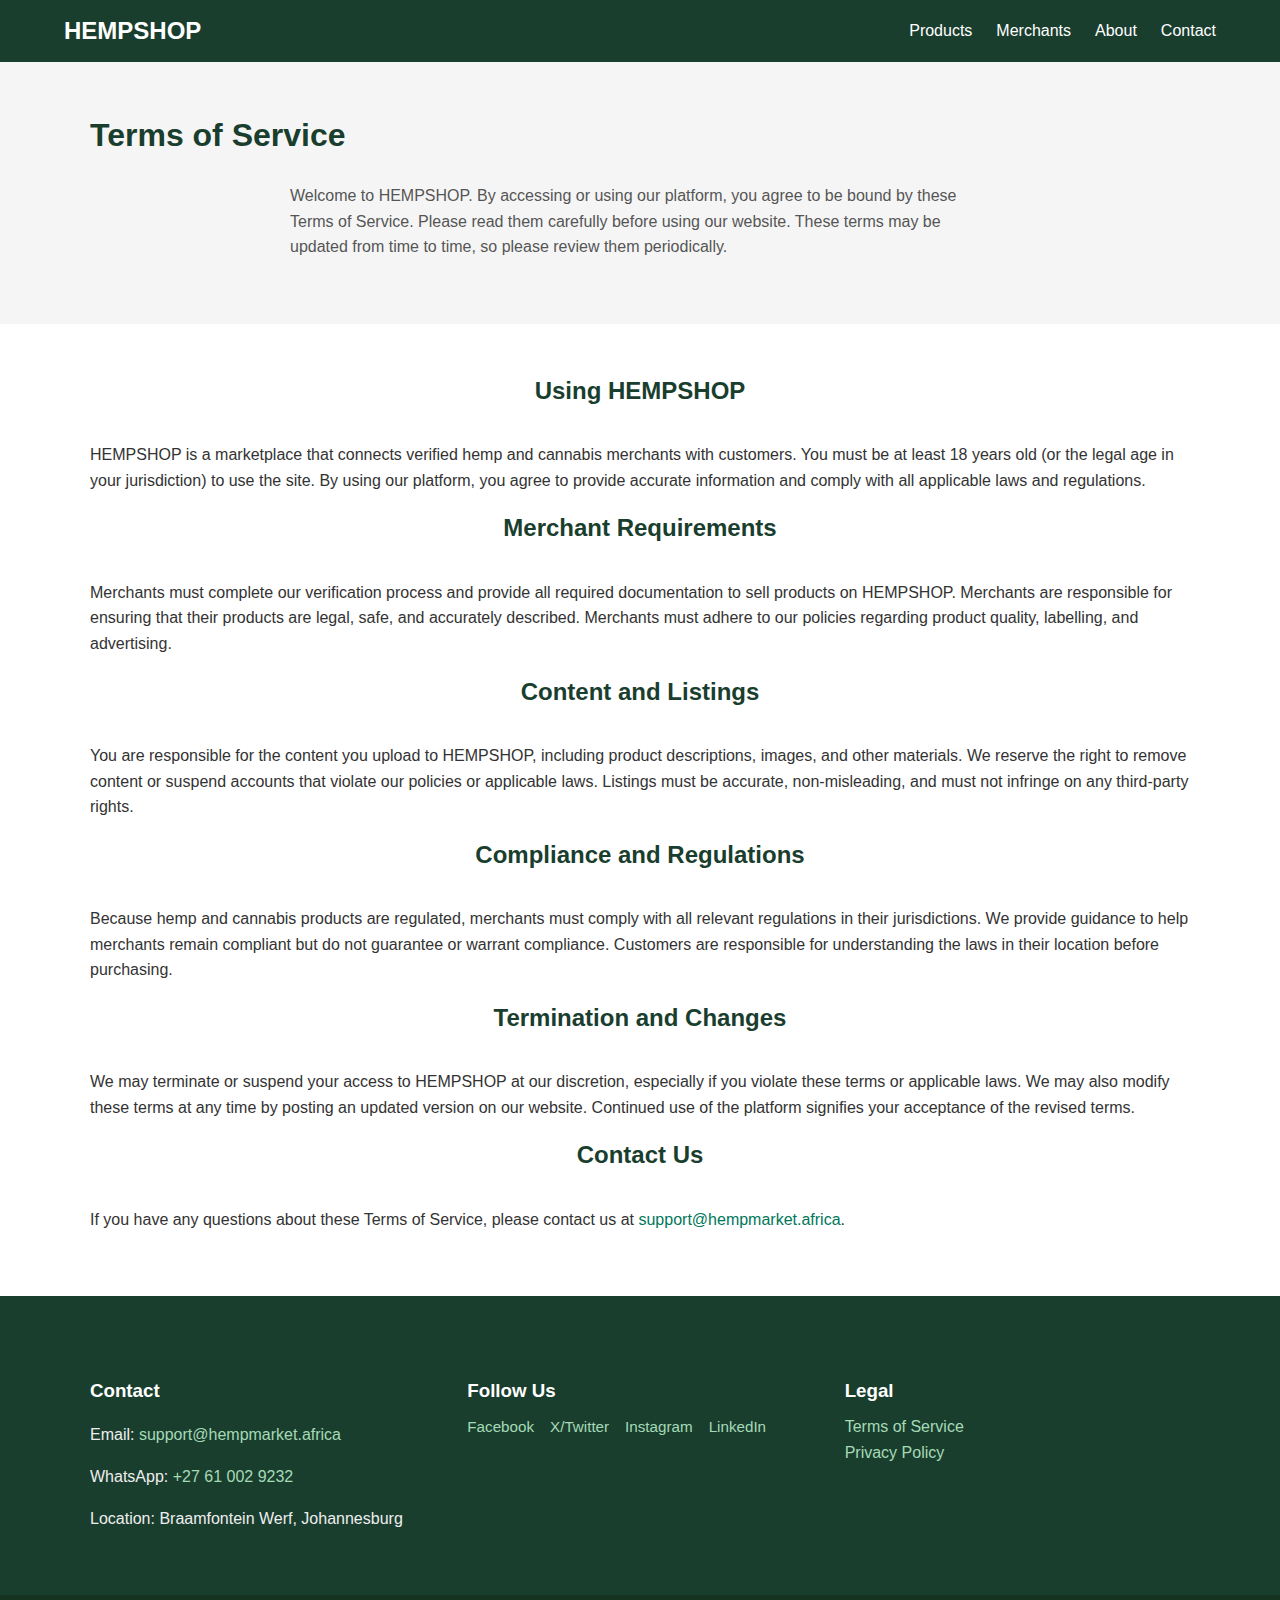
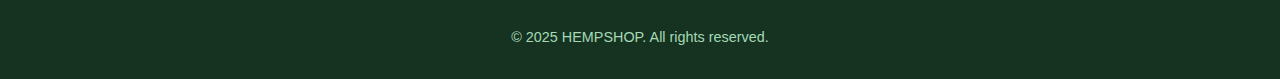
<file: terms.html>
<!DOCTYPE html>
<html lang="en">
  <head>
    <meta charset="UTF-8" />
    <meta name="viewport" content="width=device-width, initial-scale=1.0" />
    <title>Terms of Service – HEMPSHOP</title>
    <link rel="stylesheet" href="style.css" />
  </head>
  <body>
    <header>
      <nav class="navbar">
        <div class="logo"><a href="index.html">HEMPSHOP</a></div>
        <button class="nav-toggle" id="nav-toggle" aria-label="Toggle navigation">
          <span></span>
          <span></span>
          <span></span>
        </button>
        <ul class="nav-links">
          <li><a href="customers.html" class="nav-link">Products</a></li>
          <li><a href="merchants.html" class="nav-link">Merchants</a></li>
          <li><a href="about.html" class="nav-link">About</a></li>
          <li><a href="contact.html" class="nav-link">Contact</a></li>
        </ul>
      </nav>
    </header>
    <main>
      <section class="about">
        <div class="container">
          <h1>Terms of Service</h1>
          <p>
            Welcome to HEMPSHOP. By accessing or using our platform, you agree
            to be bound by these Terms of Service. Please read them carefully
            before using our website. These terms may be updated from time to
            time, so please review them periodically.
          </p>
        </div>
      </section>
      <section class="benefits">
        <div class="container">
          <h2>Using HEMPSHOP</h2>
          <p>
            HEMPSHOP is a marketplace that connects verified hemp and
            cannabis merchants with customers. You must be at least 18 years old
            (or the legal age in your jurisdiction) to use the site. By using
            our platform, you agree to provide accurate information and comply
            with all applicable laws and regulations.
          </p>
          <h2>Merchant Requirements</h2>
          <p>
            Merchants must complete our verification process and provide all
            required documentation to sell products on HEMPSHOP. Merchants are
            responsible for ensuring that their products are legal, safe, and
            accurately described. Merchants must adhere to our policies
            regarding product quality, labelling, and advertising.
          </p>
          <h2>Content and Listings</h2>
          <p>
            You are responsible for the content you upload to HEMPSHOP,
            including product descriptions, images, and other materials. We
            reserve the right to remove content or suspend accounts that
            violate our policies or applicable laws. Listings must be
            accurate, non‑misleading, and must not infringe on any third‑party
            rights.
          </p>
          <h2>Compliance and Regulations</h2>
          <p>
            Because hemp and cannabis products are regulated, merchants must
            comply with all relevant regulations in their jurisdictions. We
            provide guidance to help merchants remain compliant but do not
            guarantee or warrant compliance. Customers are responsible for
            understanding the laws in their location before purchasing.
          </p>
          <h2>Termination and Changes</h2>
          <p>
            We may terminate or suspend your access to HEMPSHOP at our
            discretion, especially if you violate these terms or applicable
            laws. We may also modify these terms at any time by posting an
            updated version on our website. Continued use of the platform
            signifies your acceptance of the revised terms.
          </p>
          <h2>Contact Us</h2>
          <p>
            If you have any questions about these Terms of Service, please
            contact us at
            <a href="mailto:support@hempmarket.africa">support@hempmarket.africa</a>.
          </p>
        </div>
      </section>
    </main>
    <footer class="footer">
      <div class="container footer-grid">
        <div class="footer-contact">
          <h3>Contact</h3>
          <p>
            Email:
            <a href="mailto:support@hempmarket.africa">support@hempmarket.africa</a>
          </p>
          <p>
            WhatsApp:
            <a href="https://wa.me/27610029232">+27 61 002 9232</a>
          </p>
          <p>Location: Braamfontein Werf, Johannesburg</p>
        </div>
        <div class="footer-social">
          <h3>Follow Us</h3>
          <ul class="social-list">
            <li><a href="#">Facebook</a></li>
            <li><a href="#">X/Twitter</a></li>
            <li><a href="#">Instagram</a></li>
            <li><a href="#">LinkedIn</a></li>
          </ul>
        </div>
        <div class="footer-links">
          <h3>Legal</h3>
          <a href="terms.html">Terms of Service</a><br />
          <a href="privacy.html">Privacy Policy</a>
        </div>
      </div>
      <div class="footer-bottom">
        <p>&copy; 2025 HEMPSHOP. All rights reserved.</p>
      </div>
    </footer>
  </body>
</html>
</file>
<file: style.css>
/* Global Styles */
* {
  box-sizing: border-box;
}

body {
  margin: 0;
  font-family: Arial, Helvetica, sans-serif;
  line-height: 1.6;
  color: #333;
  background-color: #fafafa;
}

/* Navigation Bar */
header {
  background-color: #1a3e2e;
  color: #fff;
  /* Make the navigation bar stick to the top when scrolling so users always
   * have access to primary navigation. This improves usability on long pages. */
  position: sticky;
  top: 0;
  z-index: 1000;
}

/* Navbar Toggle for mobile */
.nav-toggle {
  display: none;
  flex-direction: column;
  justify-content: space-between;
  width: 24px;
  height: 18px;
  background: transparent;
  border: none;
  cursor: pointer;
}

.nav-toggle span {
  display: block;
  height: 2px;
  width: 100%;
  background: #fff;
  border-radius: 1px;
}

nav.navbar {
  display: flex;
  align-items: center;
  justify-content: space-between;
  padding: 0.75rem 5%;
}

.navbar .logo a {
  color: #fff;
  font-size: 1.5rem;
  font-weight: bold;
  text-decoration: none;
}

.nav-links {
  list-style: none;
  display: flex;
  gap: 1.5rem;
  margin: 0;
  padding: 0;
}

.nav-links li a {
  color: #fff;
  text-decoration: none;
  font-size: 1rem;
  transition: color 0.2s ease;
}

/* Active nav link */
.nav-links li a.active {
  color: #a4dab6;
}

.nav-links li a:hover {
  color: #a4dab6;
}

/* Mobile Nav - stack links on small screens */
@media (max-width: 768px) {
  .nav-toggle {
    display: flex;
  }
  .nav-links {
    position: absolute;
    top: 60px;
    left: 0;
    right: 0;
    background: #1a3e2e;
    flex-direction: column;
    align-items: center;
    display: none;
    gap: 1rem;
    padding: 1rem 0;
  }
  .nav-links.active {
    display: flex;
  }
  .nav-links li {
    width: 100%;
    text-align: center;
  }
}

h1, h2, h3 {
  margin-top: 0;
  color: #1a3e2e;
}

a {
  color: #00775b;
  text-decoration: none;
}

a:hover {
  text-decoration: underline;
}

.container {
  width: 90%;
  max-width: 1100px;
  margin: 0 auto;
  padding: 3rem 0;
}

/* Hero Section */
/*
 * Hero Section styling
 * The hero uses a large background image of a hemp field to evoke the natural
 * origins of the products. We swap out the generic placeholder image for a
 * royalty‑free photo downloaded from Wikimedia Commons (hemp_field.jpg) so
 * the landing page feels more authentic and inviting. The overlay is
 * slightly darker than before to improve contrast for white text.
 */
.hero {
  position: relative;
  min-height: 100vh;
  background-image: url('assets/hemp_field.jpg');
  background-size: cover;
  background-position: center;
  display: flex;
  align-items: center;
  justify-content: center;
  text-align: center;
  color: #fff;
}

/* Dark semi‑transparent overlay on top of the hero background. Increasing the
 * opacity here improves readability of the text on smaller screens where the
 * image detail can be distracting. */
.hero-overlay {
  position: absolute;
  top: 0;
  left: 0;
  right: 0;
  bottom: 0;
  background: rgba(0, 0, 0, 0.45);
  z-index: 1;
}

.hero-content {
  position: relative;
  z-index: 2;
  max-width: 800px;
  padding: 2rem;
}

/* Override text colors within hero */
.hero h1,
.hero p,
.hero .launch-date {
  color: #fff;
}

.hero h1 {
  font-size: 2.5rem;
  margin-bottom: 1rem;
}

.hero p {
  font-size: 1.25rem;
  margin-bottom: 2rem;
}

.primary-btn {
  display: inline-block;
  background-color: #00895c;
  color: #fff;
  padding: 0.75rem 1.5rem;
  border-radius: 4px;
  font-size: 1rem;
  transition: background-color 0.3s ease;
}

.primary-btn:hover {
  background-color: #006b45;
}

.launch-date {
  margin-top: 1rem;
  font-style: italic;
  font-size: 0.9rem;
  opacity: 0.9;
}

/* About Section */
.about {
  background-color: #f5f5f5;
}

.about h2 {
  margin-bottom: 1rem;
}

.about p {
  max-width: 700px;
  margin-left: auto;
  margin-right: auto;
  font-size: 1rem;
  color: #555;
}

/* Benefits Section */
.benefits {
  background-color: #fff;
}

.benefits h2 {
  text-align: center;
  margin-bottom: 2rem;
}

.benefit-list {
  display: flex;
  flex-wrap: wrap;
  list-style: none;
  padding: 0;
  margin: 0;
  gap: 1.5rem;
}

.benefit-list li {
  background-color: #f0faf4;
  border: 1px solid #e0efe7;
  border-radius: 6px;
  padding: 1rem;
  flex: 1 1 calc(33.333% - 1rem);
  min-width: 260px;
}

.benefit-list li strong {
  display: block;
  margin-bottom: 0.5rem;
  font-size: 1.1rem;
  color: #1a3e2e;
}

.benefit-list li p {
  margin: 0;
  color: #555;
  font-size: 0.95rem;
}

/* Verified Section */
.verified {
  background-color: #f5f5f5;
  text-align: center;
}

.verified .steps {
  display: flex;
  flex-wrap: wrap;
  justify-content: center;
  gap: 2rem;
  margin-top: 2rem;
}

.verified .step {
  background-color: #fff;
  border: 1px solid #e0efe7;
  border-radius: 8px;
  padding: 1.5rem;
  max-width: 260px;
  flex: 1 1 260px;
}

.step-number {
  display: inline-block;
  width: 40px;
  height: 40px;
  line-height: 40px;
  border-radius: 50%;
  background-color: #00895c;
  color: #fff;
  font-weight: bold;
  margin-bottom: 0.5rem;
  font-size: 1.1rem;
}

.verified h3 {
  margin-bottom: 0.5rem;
  font-size: 1.2rem;
  color: #1a3e2e;
}

.verified p {
  margin: 0;
  color: #555;
  font-size: 0.95rem;
}

/* Signup Section */
.signup {
  background-color: #fff;
  text-align: center;
}

.signup h2 {
  margin-bottom: 1rem;
}

.signup p {
  margin-bottom: 2rem;
  color: #555;
}

.form-wrapper {
  max-width: 800px;
  margin: 0 auto;
  border: 1px solid #e0efe7;
  border-radius: 6px;
  overflow: hidden;
}

/* Form utility classes */
.form-group {
  margin-bottom: 1rem;
}

.form-group label {
  display: block;
  margin-bottom: 0.25rem;
  font-weight: 600;
  color: #1a3e2e;
}

.form-group input,
.form-group select,
.form-group textarea {
  width: 100%;
  padding: 0.5rem;
  border: 1px solid #ccc;
  border-radius: 4px;
  font-size: 1rem;
  font-family: inherit;
}

.error-message {
  color: #c0392b;
  font-size: 0.9rem;
  margin-top: 0.25rem;
}

/* Countdown Section */
.countdown {
  background-color: #f0faf4;
  text-align: center;
}

.countdown h2 {
  margin-bottom: 1rem;
}

.timer {
  display: flex;
  justify-content: center;
  gap: 1.5rem;
  font-size: 2rem;
  color: #1a3e2e;
  flex-wrap: wrap;
}

.timer > div {
  background-color: #fff;
  border: 1px solid #e0efe7;
  border-radius: 6px;
  padding: 1rem 1.5rem;
  min-width: 100px;
}

.timer span.label {
  display: block;
  font-size: 0.8rem;
  color: #555;
  margin-top: 0.25rem;
  text-transform: uppercase;
}

/* Footer */
.footer {
  background-color: #1a3e2e;
  color: #eee;
  padding-top: 2rem;
}

.footer-grid {
  display: flex;
  flex-wrap: wrap;
  gap: 2rem;
  justify-content: space-between;
}

.footer-grid > div {
  flex: 1 1 200px;
}

.footer h3 {
  margin-bottom: 0.5rem;
  color: #fff;
}

.footer a {
  color: #a4dab6;
}

.footer a:hover {
  color: #fff;
}


/* Social list styles */
.social-list {
  list-style: none;
  padding: 0;
  margin: 0;
  display: flex;
  flex-wrap: wrap;
  gap: 1rem;
  margin-top: 0.5rem;
}

.social-list li {
  margin: 0;
}

.social-list a {
  color: #a4dab6;
  font-size: 0.95rem;
}

.social-list a:hover {
  color: #fff;
}

.footer-bottom {
  background-color: #163221;
  text-align: center;
  padding: 1rem;
  font-size: 0.9rem;
  color: #a4dab6;
}

/* Responsive Breakpoints */
@media (max-width: 768px) {
  .hero h1 {
    font-size: 2rem;
  }
  .hero p {
    font-size: 1rem;
  }
  .benefit-list li {
    flex: 1 1 100%;
  }
  .verified .steps {
    flex-direction: column;
    gap: 1rem;
  }
  .timer {
    font-size: 1.5rem;
  }
}
</file>
